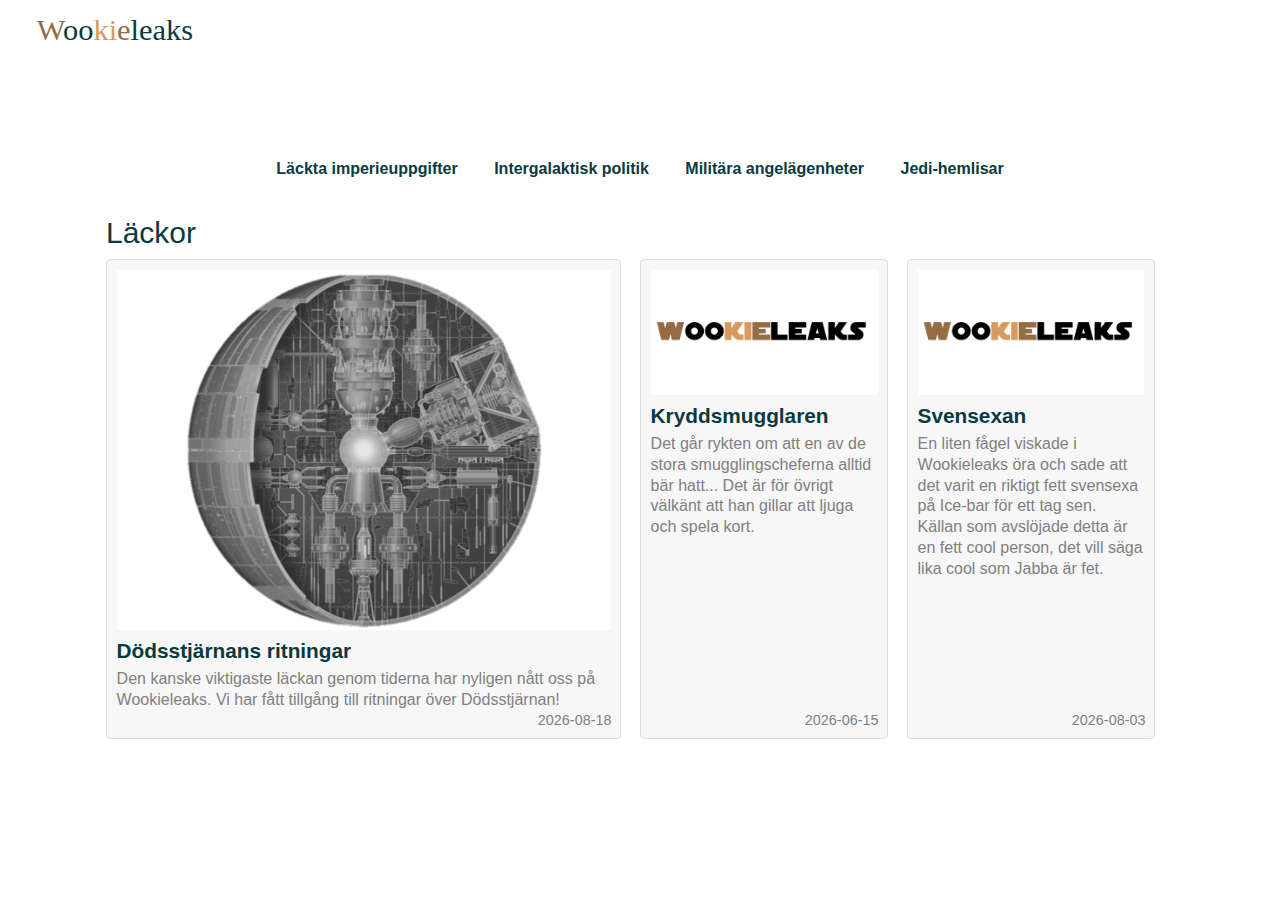
<file: index.html>
<!DOCTYPE html>
<!-- saved from url=(0022)https://wikileaks.org/ -->
<html lang="en">

<head>
  <meta http-equiv="Content-Type" content="text/html; charset=UTF-8">
  <meta http-equiv="X-UA-Compatible" content="IE=edge">
  <meta name="viewport" content="width=device-width, initial-scale=1">
  <link rel="icon" type="image/png" href="rebel_logo.png">
  <title>Wookieleaks</title>

  <link href="./styles.css" rel="stylesheet">
  <link href="https://Wookieleaks.org/search.xml" title="Wookieleaks.org" type="application/opensearchdescription+xml"
    rel="search">
</head>

<body class="home">
  <div id="main">
    <div class="top-navigation">
      <nav class="navbar">
        <div class="nav-logo">
          <a href="https://wookieleaks.org/">
            <h1>
              <font color=#946d44>W</font>oo<font color=#d89a5d>ki</font><font color=#946d44>e</font>leaks
            </h1>
          </a>
        </div>
      </nav>
    </div>
    <nav id="menu" class="side-nav rub">
      <div class="menu-wrapper">
        <a class="close-btn nav-element" href="https://Wookieleaks.org/#"></a>
      </div>
    </nav>
    <div class="content">
      <div class="home-container"></div>

      <ul class="tag-navigation">
        <li><a href="https://wookieleaks.org/">Läckta imperieuppgifter</a></li>
        <li><a href="https://wookieleaks.org/">Intergalaktisk politik</a></li>
        <li><a href="https://wookieleaks.org/">Militära angelägenheter</a></li>
        <li><a href="https://wookieleaks.org/">Jedi-hemlisar</a></li>
      </ul>

      <h2>Läckor</h2>

      <ul class="grid">
        <li class="tile rub34 double-sized with-image">
          <a href="https://wookieleaks.org/ritningar/">
            <div class="teaser"><img class="spip_logos" alt="" src="./dodsstjarnan_ritningar.png" width="360"
                height="240"></div>
            <div class="text">
              <h2 class="title">Dödsstjärnans ritningar</h2>
              <div class="intro">
                <p>Den kanske viktigaste läckan genom tiderna har nyligen nått oss på Wookieleaks. Vi har fått tillgång
                  till ritningar över Dödsstjärnan!</p>
              </div>
              <div class="timestamp art695">YYYY-08-18</div>
            </div>
          </a>
        </li>

        <li class="tile rub34 featured with-image">
          <a href="https://Wookieleaks.org/">
            <div class="teaser"><img class="spip_logos" alt="" src="./wookieleaks.png" width="360" height="240"></div>
            <div class="text">
              <h2 class="title">Kryddsmugglaren</h2>
              <div class="intro">
                <p>Det går rykten om att en av de stora smugglingscheferna alltid bär hatt... Det är för övrigt välkänt
                  att han gillar att ljuga och spela kort.</p>
              </div>
              <div class="timestamp art694">YYYY-06-15</div>
            </div>
          </a>
        </li>

        <li class="tile rub33 featured with-image">
          <a href="https://Wookieleaks.org/">
            <div class="teaser"><img class="spip_logos" alt="" src="./wookieleaks.png" width="360" height="240"></div>
            <div class="text">
              <h2 class="title">Svensexan</h2>
              <div class="intro">
                <p>En liten fågel viskade i Wookieleaks öra och sade att det varit en riktigt fett svensexa på Ice-bar
                  för ett tag sen. Källan som avslöjade detta är en fett cool person, det vill säga lika cool som Jabba
                  är fet.</p>
              </div>
              <div class="timestamp art693">YYYY-08-03</div>
            </div>
          </a>
        </li>
      </ul>
    </div>
  </div>
</body>
<script>
  let year = new Date().getFullYear();
  const elements = document.getElementsByClassName("timestamp");
  [].forEach.call(elements, function (e) {
    e.innerHTML = e.innerHTML.replace("YYYY", year);
  })
</script>
</html>
</file>
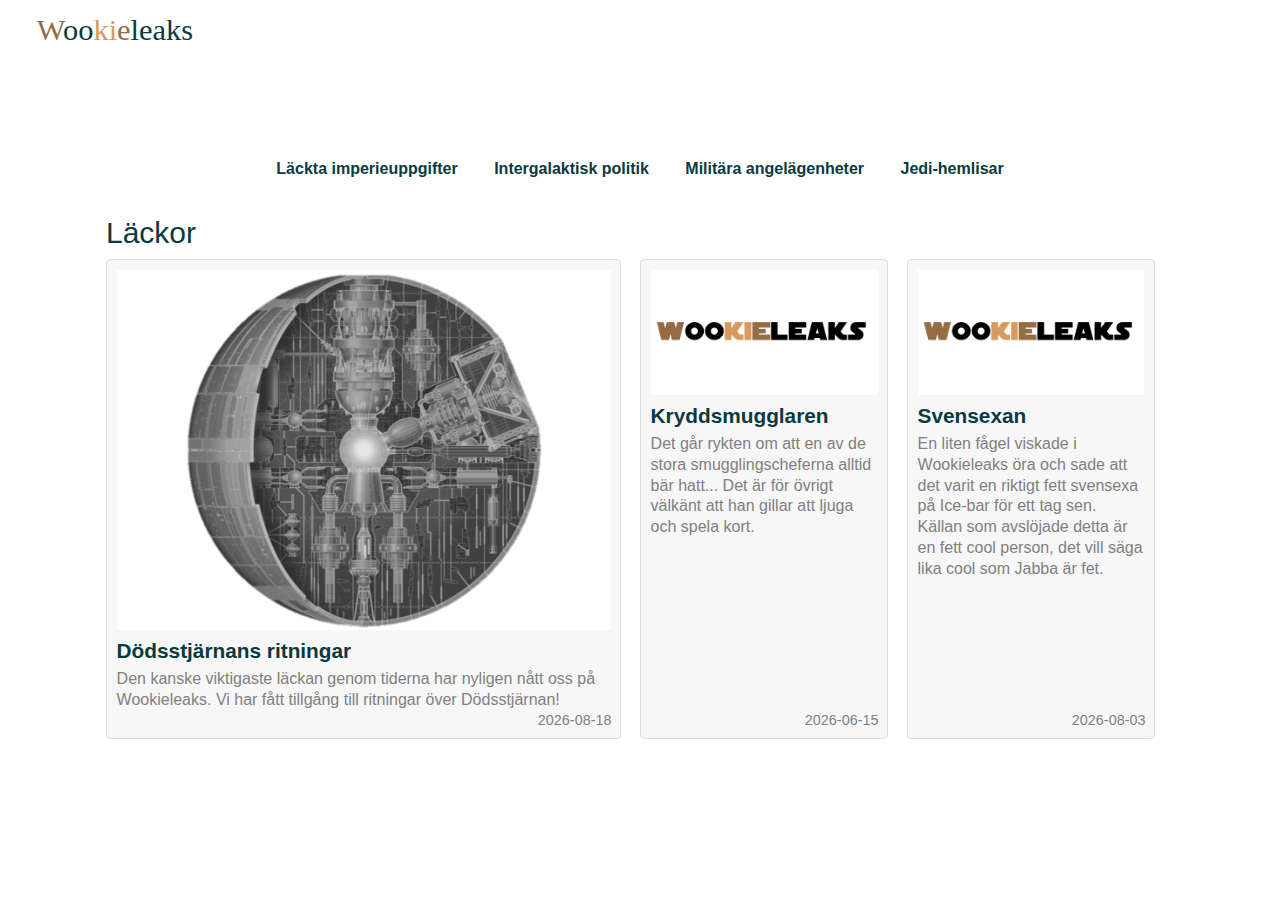
<file: public/index.html>
<!DOCTYPE html>
<!-- saved from url=(0022)https://wikileaks.org/ -->
<html lang="en">

<head>
  <meta http-equiv="Content-Type" content="text/html; charset=UTF-8">
  <meta http-equiv="X-UA-Compatible" content="IE=edge">
  <meta name="viewport" content="width=device-width, initial-scale=1">
  <link rel="icon" type="image/png" href="rebel_logo.png">
  <title>Wookieleaks</title>

  <link href="./styles.css" rel="stylesheet">
  <link href="https://Wookieleaks.org/search.xml" title="Wookieleaks.org" type="application/opensearchdescription+xml"
    rel="search">
</head>

<body class="home">
  <div id="main">
    <div class="top-navigation">
      <nav class="navbar">
        <div class="nav-logo">
          <a href="/">
            <h1>
              <font color=#946d44>W</font>oo<font color=#d89a5d>ki</font><font color=#946d44>e</font>leaks
            </h1>
          </a>
        </div>
      </nav>
    </div>
    <nav id="menu" class="side-nav rub">
      <div class="menu-wrapper">
        <a class="close-btn nav-element" href="/#"></a>
      </div>
    </nav>
    <div class="content">
      <div class="home-container"></div>

      <ul class="tag-navigation">
        <li><a href="/">Läckta imperieuppgifter</a></li>
        <li><a href="/">Intergalaktisk politik</a></li>
        <li><a href="/">Militära angelägenheter</a></li>
        <li><a href="/">Jedi-hemlisar</a></li>
      </ul>

      <h2>Läckor</h2>

      <ul class="grid">
        <li class="tile rub34 double-sized with-image">
          <a href="/">
            <div class="teaser"><img class="spip_logos" alt="" src="/dodsstjarnan_ritningar.png" width="360"
                height="240"></div>
            <div class="text">
              <h2 class="title">Dödsstjärnans ritningar</h2>
              <div class="intro">
                <p>Den kanske viktigaste läckan genom tiderna har nyligen nått oss på Wookieleaks. Vi har fått tillgång
                  till ritningar över Dödsstjärnan!</p>
              </div>
              <div class="timestamp art695">YYYY-08-18</div>
            </div>
          </a>
        </li>

        <li class="tile rub34 featured with-image">
          <a href="/">
            <div class="teaser"><img class="spip_logos" alt="" src="/wookieleaks.png" width="360" height="240"></div>
            <div class="text">
              <h2 class="title">Kryddsmugglaren</h2>
              <div class="intro">
                <p>Det går rykten om att en av de stora smugglingscheferna alltid bär hatt... Det är för övrigt välkänt
                  att han gillar att ljuga och spela kort.</p>
              </div>
              <div class="timestamp art694">YYYY-06-15</div>
            </div>
          </a>
        </li>

        <li class="tile rub33 featured with-image">
          <a href="/">
            <div class="teaser"><img class="spip_logos" alt="" src="/wookieleaks.png" width="360" height="240"></div>
            <div class="text">
              <h2 class="title">Svensexan</h2>
              <div class="intro">
                <p>En liten fågel viskade i Wookieleaks öra och sade att det varit en riktigt fett svensexa på Ice-bar
                  för ett tag sen. Källan som avslöjade detta är en fett cool person, det vill säga lika cool som Jabba
                  är fet.</p>
              </div>
              <div class="timestamp art693">YYYY-08-03</div>
            </div>
          </a>
        </li>
      </ul>
    </div>
  </div>
</body>
<script>
  let year = new Date().getFullYear();
  const elements = document.getElementsByClassName("timestamp");
  [].forEach.call(elements, function (e) {
    e.innerHTML = e.innerHTML.replace("YYYY", year);
  })
</script>
</html>
</file>
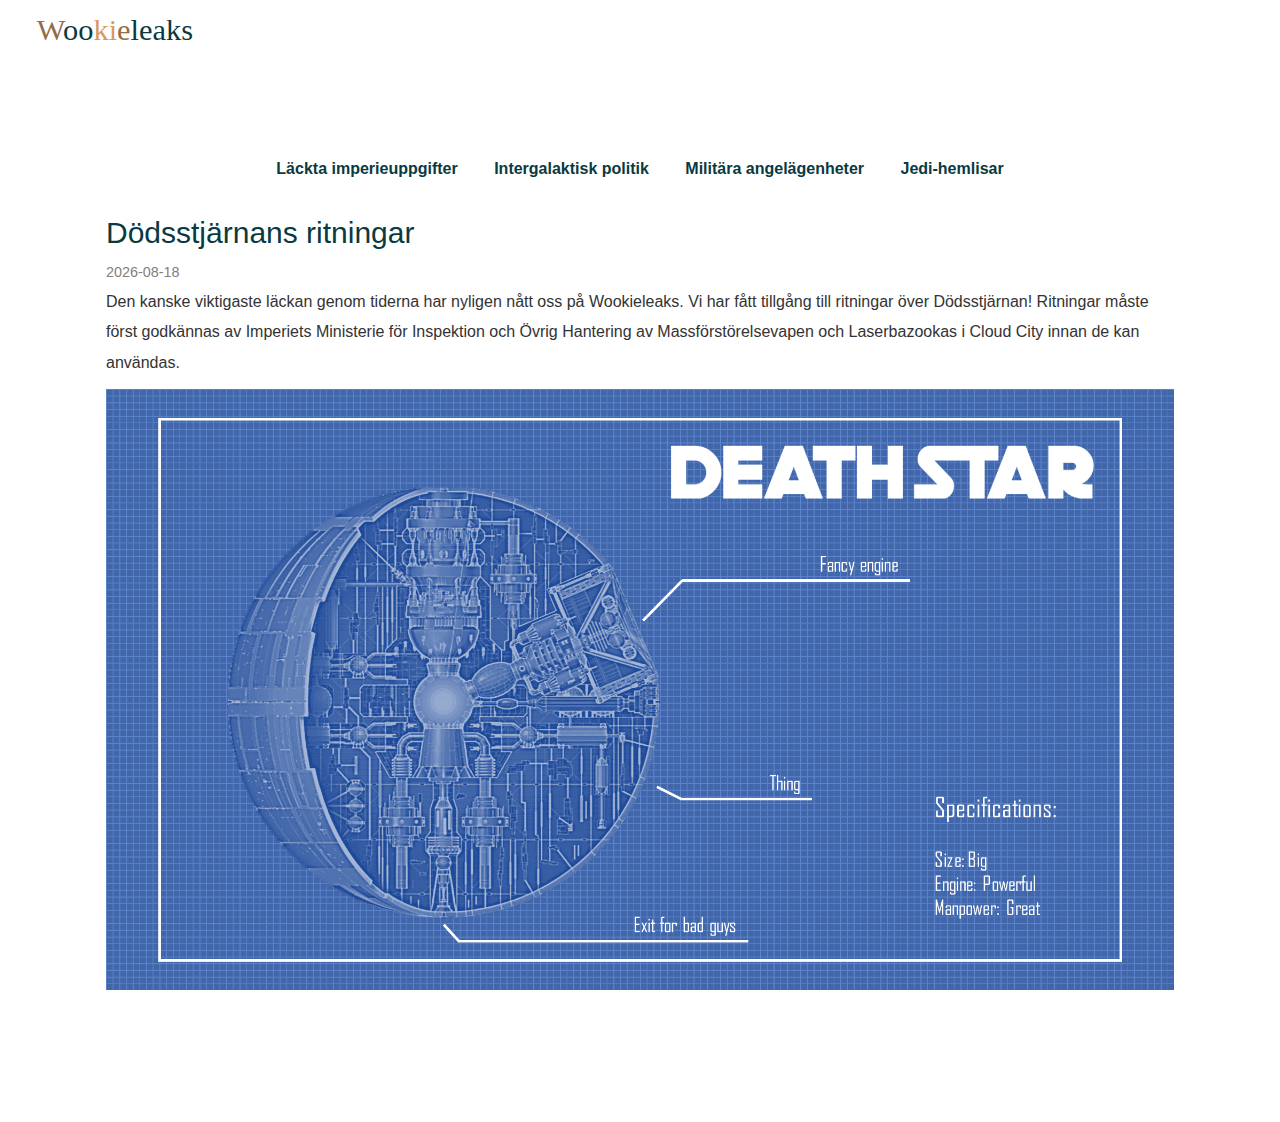
<file: ritningar/index.html>
<!DOCTYPE html>
<!-- saved from url=(0022)https://wikileaks.org/ -->
<html lang="en">
  <head>
    <meta http-equiv="Content-Type" content="text/html; charset=UTF-8">
	  <meta http-equiv="X-UA-Compatible" content="IE=edge">
	  <meta name="viewport" content="width=device-width, initial-scale=1">
	  <link rel="icon" type="image/png" href="../rebel_logo.png">
	  <title>Wookieleaks</title>

    <link href="../styles.css" rel="stylesheet">
    <link href="https://Wookieleaks.org/search.xml" title="Wookieleaks.org" type="application/opensearchdescription+xml" rel="search">
	</head>

  <body class="home">
	  <div id="main">
	    <div class="top-navigation">
        <nav class="navbar">
          <div class="nav-logo">
            <a href="https://wookieleaks.org/">
              <h1><font color=#946d44>W</font>oo<font color=#d89a5d>ki</font><font color=#946d44>e</font>leaks</h1>
            </a>
          </div>
        </nav>
      </div>
      <nav id="menu" class="side-nav rub">
        <div class="menu-wrapper">
          <a class="close-btn nav-element" href="https://Wookieleaks.org/#"></a>
        </div>
      </nav>
      <div class="content">
			  <div class="home-container"></div>

        <ul class="tag-navigation">
          <li><a href="https://wookieleaks.org/">Läckta imperieuppgifter</a></li>
          <li><a href="https://wookieleaks.org/">Intergalaktisk politik</a></li>
          <li><a href="https://wookieleaks.org/">Militära angelägenheter</a></li>
          <li><a href="https://wookieleaks.org/">Jedi-hemlisar</a></li>
        </ul>

        <h2>Dödsstjärnans ritningar</h2>
        <div class="text">
          <div class="timestamp art695">YYYY-08-18</div>
          <div class="intro">
            <p>Den kanske viktigaste läckan genom tiderna har nyligen nått oss på Wookieleaks. Vi har fått tillgång till ritningar över Dödsstjärnan! Ritningar måste först godkännas av Imperiets Ministerie för Inspektion och Övrig Hantering av Massförstörelsevapen och Laserbazookas i Cloud City innan de kan användas.</p>
          </div>
        </div>
        <img class="spip_logos" alt="" src="./ritningarna.png" width="100%" height="100%">

      </div>
    </div>
  </body>
  <script>
    let year = new Date().getFullYear();
    const elements = document.getElementsByClassName("timestamp");
    [].forEach.call(elements, function (e) {
      e.innerHTML = e.innerHTML.replace("YYYY", year);
    })
  </script>
</html>
</file>
<file: styles.css>
html {
  box-sizing: border-box; }

*, *::after, *::before {
  box-sizing: inherit; }

/*! normalize.css v3.0.3 | MIT License | github.com/necolas/normalize.css */
html {
  font-family: sans-serif;
  -ms-text-size-adjust: 100%;
  -webkit-text-size-adjust: 100%; }

body {
  margin: 0; }

article,
aside,
details,
figcaption,
figure,
footer,
header,
hgroup,
main,
menu,
nav,
section,
summary {
  display: block; }

audio,
canvas,
progress,
video {
  display: inline-block;
  vertical-align: baseline; }

audio:not([controls]) {
  display: none;
  height: 0; }

[hidden],
template {
  display: none; }

a {
  background-color: transparent; }

a:active,
a:hover {
  outline: 0; }

abbr[title] {
  border-bottom: 1px dotted; }

b,
strong {
  font-weight: bold; }

dfn {
  font-style: italic; }

h1 {
  font-size: 2em;
  margin: 0.67em 0; }

mark {
  background: #ff0;
  color: #000; }

small {
  font-size: 80%; }

sub,
sup {
  font-size: 75%;
  line-height: 0;
  position: relative;
  vertical-align: baseline; }

sup {
  top: -0.5em; }

sub {
  bottom: -0.25em; }

img {
  border: 0; }

svg:not(:root) {
  overflow: hidden; }

figure {
  margin: 1em 40px; }

hr {
  box-sizing: content-box;
  height: 0; }

pre {
  overflow: auto; }

code,
kbd,
pre,
samp {
  font-family: monospace, monospace;
  font-size: 1em; }

button,
input,
optgroup,
select,
textarea {
  color: inherit;
  font: inherit;
  margin: 0; }

button {
  overflow: visible; }

button,
select {
  text-transform: none; }

button,
html input[type="button"],
input[type="reset"],
input[type="submit"] {
  -webkit-appearance: button;
  cursor: pointer; }

button[disabled],
html input[disabled] {
  cursor: default; }

button::-moz-focus-inner,
input::-moz-focus-inner {
  border: 0;
  padding: 0; }

input {
  line-height: normal; }

input[type="checkbox"],
input[type="radio"] {
  box-sizing: border-box;
  padding: 0; }

input[type="number"]::-webkit-inner-spin-button,
input[type="number"]::-webkit-outer-spin-button {
  height: auto; }

input[type="search"] {
  -webkit-appearance: textfield;
  box-sizing: content-box; }

input[type="search"]::-webkit-search-cancel-button,
input[type="search"]::-webkit-search-decoration {
  -webkit-appearance: none; }

fieldset {
  border: 1px solid #c0c0c0;
  margin: 0 2px;
  padding: 0.35em 0.625em 0.75em; }

legend {
  border: 0;
  padding: 0; }

textarea {
  overflow: auto; }

optgroup {
  font-weight: bold; }

table {
  border-collapse: collapse;
  border-spacing: 0; }

td,
th {
  padding: 0; }

* {
  -webkit-box-sizing: border-box;
  -moz-box-sizing: border-box;
  box-sizing: border-box; }

*:before,
*:after {
  -webkit-box-sizing: border-box;
  -moz-box-sizing: border-box;
  box-sizing: border-box; }

html {
  font-size: 10px;
  -webkit-tap-highlight-color: transparent; }

body {
  font-family: "Helvetica Neue", Helvetica, Arial, sans-serif;
  font-size: 14px;
  line-height: 1.42857;
  color: #333333;
  background-color: #fff; }

input,
button,
select,
textarea {
  font-family: inherit;
  font-size: inherit;
  line-height: inherit; }

a {
  color: #337ab7;
  text-decoration: none; }
  a:hover, a:focus {
    color: #23527c;
    text-decoration: underline; }
  a:focus {
    outline: thin dotted;
    outline: 5px auto -webkit-focus-ring-color;
    outline-offset: -2px; }

figure {
  margin: 0; }

img {
  vertical-align: middle; }

.img-responsive {
  display: block;
  max-width: 100%;
  height: auto; }

.img-rounded {
  border-radius: 6px; }

.img-thumbnail {
  padding: 4px;
  line-height: 1.42857;
  background-color: #fff;
  border: 1px solid #ddd;
  border-radius: 4px;
  -webkit-transition: all 0.2s ease-in-out;
  -moz-transition: all 0.2s ease-in-out;
  transition: all 0.2s ease-in-out;
  display: inline-block;
  max-width: 100%;
  height: auto; }

.img-circle {
  border-radius: 50%; }

hr {
  margin-top: 20px;
  margin-bottom: 20px;
  border: 0;
  border-top: 1px solid #eeeeee; }

.sr-only {
  position: absolute;
  width: 1px;
  height: 1px;
  margin: -1px;
  padding: 0;
  overflow: hidden;
  clip: rect(0, 0, 0, 0);
  border: 0; }

.sr-only-focusable:active, .sr-only-focusable:focus {
  position: static;
  width: auto;
  height: auto;
  margin: 0;
  overflow: visible;
  clip: auto; }

[role="button"] {
  cursor: pointer; }

h1, h2, h3, h4, h5, h6,
.h1, .h2, .h3, .h4, .h5, .h6 {
  font-family: inherit;
  font-weight: 500;
  line-height: 1.1;
  color: inherit; }
  h1 small,
  h1 .small, h2 small,
  h2 .small, h3 small,
  h3 .small, h4 small,
  h4 .small, h5 small,
  h5 .small, h6 small,
  h6 .small,
  .h1 small,
  .h1 .small, .h2 small,
  .h2 .small, .h3 small,
  .h3 .small, .h4 small,
  .h4 .small, .h5 small,
  .h5 .small, .h6 small,
  .h6 .small {
    font-weight: normal;
    line-height: 1;
    color: #777777; }

h1, .h1,
h2, .h2,
h3, .h3 {
  margin-top: 20px;
  margin-bottom: 10px; }
  h1 small,
  h1 .small, .h1 small,
  .h1 .small,
  h2 small,
  h2 .small, .h2 small,
  .h2 .small,
  h3 small,
  h3 .small, .h3 small,
  .h3 .small {
    font-size: 65%; }

h4, .h4,
h5, .h5,
h6, .h6 {
  margin-top: 10px;
  margin-bottom: 10px; }
  h4 small,
  h4 .small, .h4 small,
  .h4 .small,
  h5 small,
  h5 .small, .h5 small,
  .h5 .small,
  h6 small,
  h6 .small, .h6 small,
  .h6 .small {
    font-size: 75%; }

h1, .h1 {
  font-size: 36px; }

h2, .h2 {
  font-size: 30px; }

h3, .h3 {
  font-size: 24px; }

h4, .h4 {
  font-size: 18px; }

h5, .h5 {
  font-size: 14px; }

h6, .h6 {
  font-size: 12px; }

p {
  margin: 0 0 10px; }

.lead {
  margin-bottom: 20px;
  font-size: 16px;
  font-weight: 300;
  line-height: 1.4; }
  @media (min-width: 768px) {
    .lead {
      font-size: 21px; } }

small,
.small {
  font-size: 85%; }

mark,
.mark {
  background-color: #fcf8e3;
  padding: .2em; }

.text-left {
  text-align: left; }

.text-right {
  text-align: right; }

.text-center {
  text-align: center; }

.text-justify {
  text-align: justify; }

.text-nowrap {
  white-space: nowrap; }

.text-lowercase {
  text-transform: lowercase; }

.text-uppercase, .initialism {
  text-transform: uppercase; }

.text-capitalize {
  text-transform: capitalize; }

.text-muted {
  color: #777777; }

.text-primary {
  color: #337ab7; }

a.text-primary:hover,
a.text-primary:focus {
  color: #286090; }

.text-success {
  color: #3c763d; }

a.text-success:hover,
a.text-success:focus {
  color: #2b542c; }

.text-info {
  color: #31708f; }

a.text-info:hover,
a.text-info:focus {
  color: #245269; }

.text-warning {
  color: #8a6d3b; }

a.text-warning:hover,
a.text-warning:focus {
  color: #66512c; }

.text-danger {
  color: #a94442; }

a.text-danger:hover,
a.text-danger:focus {
  color: #843534; }

.bg-primary {
  color: #fff; }

.bg-primary {
  background-color: #337ab7; }

a.bg-primary:hover,
a.bg-primary:focus {
  background-color: #286090; }

.bg-success {
  background-color: #dff0d8; }

a.bg-success:hover,
a.bg-success:focus {
  background-color: #c1e2b3; }

.bg-info {
  background-color: #d9edf7; }

a.bg-info:hover,
a.bg-info:focus {
  background-color: #afd9ee; }

.bg-warning {
  background-color: #fcf8e3; }

a.bg-warning:hover,
a.bg-warning:focus {
  background-color: #f7ecb5; }

.bg-danger {
  background-color: #f2dede; }

a.bg-danger:hover,
a.bg-danger:focus {
  background-color: #e4b9b9; }

.page-header {
  padding-bottom: 9px;
  margin: 40px 0 20px;
  border-bottom: 1px solid #eeeeee; }

ul,
ol {
  margin-top: 0;
  margin-bottom: 10px; }
  ul ul,
  ul ol,
  ol ul,
  ol ol {
    margin-bottom: 0; }

.list-unstyled {
  padding-left: 0;
  list-style: none; }

.list-inline {
  padding-left: 0;
  list-style: none;
  margin-left: -5px; }
  .list-inline > li {
    display: inline-block;
    padding-left: 5px;
    padding-right: 5px; }

dl {
  margin-top: 0;
  margin-bottom: 20px; }

dt,
dd {
  line-height: 1.42857; }

dt {
  font-weight: bold; }

dd {
  margin-left: 0; }

.dl-horizontal dd::after {
  clear: both;
  content: "";
  display: table; }
@media (min-width: 768px) {
  .dl-horizontal dt {
    float: left;
    width: 160px;
    clear: left;
    text-align: right;
    overflow: hidden;
    text-overflow: ellipsis;
    white-space: nowrap; }
  .dl-horizontal dd {
    margin-left: 180px; } }

abbr[title],
abbr[data-original-title] {
  cursor: help;
  border-bottom: 1px dotted #777777; }

.initialism {
  font-size: 90%; }

blockquote {
  padding: 10px 20px;
  margin: 0 0 20px;
  font-size: 17.5px;
  border-left: 5px solid #eeeeee; }
  blockquote p:last-child,
  blockquote ul:last-child,
  blockquote ol:last-child {
    margin-bottom: 0; }
  blockquote footer,
  blockquote small,
  blockquote .small {
    display: block;
    font-size: 80%;
    line-height: 1.42857;
    color: #777777; }
    blockquote footer:before,
    blockquote small:before,
    blockquote .small:before {
      content: '\2014 \00A0'; }

.blockquote-reverse,
blockquote.pull-right {
  padding-right: 15px;
  padding-left: 0;
  border-right: 5px solid #eeeeee;
  border-left: 0;
  text-align: right; }
  .blockquote-reverse footer:before,
  .blockquote-reverse small:before,
  .blockquote-reverse .small:before,
  blockquote.pull-right footer:before,
  blockquote.pull-right small:before,
  blockquote.pull-right .small:before {
    content: ''; }
  .blockquote-reverse footer:after,
  .blockquote-reverse small:after,
  .blockquote-reverse .small:after,
  blockquote.pull-right footer:after,
  blockquote.pull-right small:after,
  blockquote.pull-right .small:after {
    content: '\00A0 \2014'; }

address {
  margin-bottom: 20px;
  font-style: normal;
  line-height: 1.42857; }

.container {
  margin-right: auto;
  margin-left: auto;
  padding-left: 15px;
  padding-right: 15px; }
  .container::after {
    clear: both;
    content: "";
    display: table; }
  @media (min-width: 768px) {
    .container {
      width: 750px; } }
  @media (min-width: 992px) {
    .container {
      width: 970px; } }
  @media (min-width: 1200px) {
    .container {
      width: 1170px; } }

.container-fluid {
  margin-right: auto;
  margin-left: auto;
  padding-left: 15px;
  padding-right: 15px; }
  .container-fluid::after {
    clear: both;
    content: "";
    display: table; }

.row {
  margin-left: -15px;
  margin-right: -15px; }
  .row::after {
    clear: both;
    content: "";
    display: table; }

.col-xs-1, .col-sm-1, .col-md-1, .col-lg-1, .col-xs-2, .col-sm-2, .col-md-2, .col-lg-2, .col-xs-3, .col-sm-3, .col-md-3, .col-lg-3, .col-xs-4, .col-sm-4, .col-md-4, .col-lg-4, .col-xs-5, .col-sm-5, .col-md-5, .col-lg-5, .col-xs-6, .col-sm-6, .col-md-6, .col-lg-6, .col-xs-7, .col-sm-7, .col-md-7, .col-lg-7, .col-xs-8, .col-sm-8, .col-md-8, .col-lg-8, .col-xs-9, .col-sm-9, .col-md-9, .col-lg-9, .col-xs-10, .col-sm-10, .col-md-10, .col-lg-10, .col-xs-11, .col-sm-11, .col-md-11, .col-lg-11, .col-xs-12, .col-sm-12, .col-md-12, .col-lg-12 {
  position: relative;
  min-height: 1px;
  padding-left: 15px;
  padding-right: 15px; }

.col-xs-1, .col-xs-2, .col-xs-3, .col-xs-4, .col-xs-5, .col-xs-6, .col-xs-7, .col-xs-8, .col-xs-9, .col-xs-10, .col-xs-11, .col-xs-12 {
  float: left; }

.col-xs-1 {
  width: 8.33333%; }

.col-xs-2 {
  width: 16.66667%; }

.col-xs-3 {
  width: 25%; }

.col-xs-4 {
  width: 33.33333%; }

.col-xs-5 {
  width: 41.66667%; }

.col-xs-6 {
  width: 50%; }

.col-xs-7 {
  width: 58.33333%; }

.col-xs-8 {
  width: 66.66667%; }

.col-xs-9 {
  width: 75%; }

.col-xs-10 {
  width: 83.33333%; }

.col-xs-11 {
  width: 91.66667%; }

.col-xs-12 {
  width: 100%; }

.col-xs-pull-0 {
  right: auto; }

.col-xs-pull-1 {
  right: 8.33333%; }

.col-xs-pull-2 {
  right: 16.66667%; }

.col-xs-pull-3 {
  right: 25%; }

.col-xs-pull-4 {
  right: 33.33333%; }

.col-xs-pull-5 {
  right: 41.66667%; }

.col-xs-pull-6 {
  right: 50%; }

.col-xs-pull-7 {
  right: 58.33333%; }

.col-xs-pull-8 {
  right: 66.66667%; }

.col-xs-pull-9 {
  right: 75%; }

.col-xs-pull-10 {
  right: 83.33333%; }

.col-xs-pull-11 {
  right: 91.66667%; }

.col-xs-pull-12 {
  right: 100%; }

.col-xs-push-0 {
  left: auto; }

.col-xs-push-1 {
  left: 8.33333%; }

.col-xs-push-2 {
  left: 16.66667%; }

.col-xs-push-3 {
  left: 25%; }

.col-xs-push-4 {
  left: 33.33333%; }

.col-xs-push-5 {
  left: 41.66667%; }

.col-xs-push-6 {
  left: 50%; }

.col-xs-push-7 {
  left: 58.33333%; }

.col-xs-push-8 {
  left: 66.66667%; }

.col-xs-push-9 {
  left: 75%; }

.col-xs-push-10 {
  left: 83.33333%; }

.col-xs-push-11 {
  left: 91.66667%; }

.col-xs-push-12 {
  left: 100%; }

.col-xs-offset-0 {
  margin-left: 0%; }

.col-xs-offset-1 {
  margin-left: 8.33333%; }

.col-xs-offset-2 {
  margin-left: 16.66667%; }

.col-xs-offset-3 {
  margin-left: 25%; }

.col-xs-offset-4 {
  margin-left: 33.33333%; }

.col-xs-offset-5 {
  margin-left: 41.66667%; }

.col-xs-offset-6 {
  margin-left: 50%; }

.col-xs-offset-7 {
  margin-left: 58.33333%; }

.col-xs-offset-8 {
  margin-left: 66.66667%; }

.col-xs-offset-9 {
  margin-left: 75%; }

.col-xs-offset-10 {
  margin-left: 83.33333%; }

.col-xs-offset-11 {
  margin-left: 91.66667%; }

.col-xs-offset-12 {
  margin-left: 100%; }

@media (min-width: 768px) {
  .col-sm-1, .col-sm-2, .col-sm-3, .col-sm-4, .col-sm-5, .col-sm-6, .col-sm-7, .col-sm-8, .col-sm-9, .col-sm-10, .col-sm-11, .col-sm-12 {
    float: left; }

  .col-sm-1 {
    width: 8.33333%; }

  .col-sm-2 {
    width: 16.66667%; }

  .col-sm-3 {
    width: 25%; }

  .col-sm-4 {
    width: 33.33333%; }

  .col-sm-5 {
    width: 41.66667%; }

  .col-sm-6 {
    width: 50%; }

  .col-sm-7 {
    width: 58.33333%; }

  .col-sm-8 {
    width: 66.66667%; }

  .col-sm-9 {
    width: 75%; }

  .col-sm-10 {
    width: 83.33333%; }

  .col-sm-11 {
    width: 91.66667%; }

  .col-sm-12 {
    width: 100%; }

  .col-sm-pull-0 {
    right: auto; }

  .col-sm-pull-1 {
    right: 8.33333%; }

  .col-sm-pull-2 {
    right: 16.66667%; }

  .col-sm-pull-3 {
    right: 25%; }

  .col-sm-pull-4 {
    right: 33.33333%; }

  .col-sm-pull-5 {
    right: 41.66667%; }

  .col-sm-pull-6 {
    right: 50%; }

  .col-sm-pull-7 {
    right: 58.33333%; }

  .col-sm-pull-8 {
    right: 66.66667%; }

  .col-sm-pull-9 {
    right: 75%; }

  .col-sm-pull-10 {
    right: 83.33333%; }

  .col-sm-pull-11 {
    right: 91.66667%; }

  .col-sm-pull-12 {
    right: 100%; }

  .col-sm-push-0 {
    left: auto; }

  .col-sm-push-1 {
    left: 8.33333%; }

  .col-sm-push-2 {
    left: 16.66667%; }

  .col-sm-push-3 {
    left: 25%; }

  .col-sm-push-4 {
    left: 33.33333%; }

  .col-sm-push-5 {
    left: 41.66667%; }

  .col-sm-push-6 {
    left: 50%; }

  .col-sm-push-7 {
    left: 58.33333%; }

  .col-sm-push-8 {
    left: 66.66667%; }

  .col-sm-push-9 {
    left: 75%; }

  .col-sm-push-10 {
    left: 83.33333%; }

  .col-sm-push-11 {
    left: 91.66667%; }

  .col-sm-push-12 {
    left: 100%; }

  .col-sm-offset-0 {
    margin-left: 0%; }

  .col-sm-offset-1 {
    margin-left: 8.33333%; }

  .col-sm-offset-2 {
    margin-left: 16.66667%; }

  .col-sm-offset-3 {
    margin-left: 25%; }

  .col-sm-offset-4 {
    margin-left: 33.33333%; }

  .col-sm-offset-5 {
    margin-left: 41.66667%; }

  .col-sm-offset-6 {
    margin-left: 50%; }

  .col-sm-offset-7 {
    margin-left: 58.33333%; }

  .col-sm-offset-8 {
    margin-left: 66.66667%; }

  .col-sm-offset-9 {
    margin-left: 75%; }

  .col-sm-offset-10 {
    margin-left: 83.33333%; }

  .col-sm-offset-11 {
    margin-left: 91.66667%; }

  .col-sm-offset-12 {
    margin-left: 100%; } }
@media (min-width: 992px) {
  .col-md-1, .col-md-2, .col-md-3, .col-md-4, .col-md-5, .col-md-6, .col-md-7, .col-md-8, .col-md-9, .col-md-10, .col-md-11, .col-md-12 {
    float: left; }

  .col-md-1 {
    width: 8.33333%; }

  .col-md-2 {
    width: 16.66667%; }

  .col-md-3 {
    width: 25%; }

  .col-md-4 {
    width: 33.33333%; }

  .col-md-5 {
    width: 41.66667%; }

  .col-md-6 {
    width: 50%; }

  .col-md-7 {
    width: 58.33333%; }

  .col-md-8 {
    width: 66.66667%; }

  .col-md-9 {
    width: 75%; }

  .col-md-10 {
    width: 83.33333%; }

  .col-md-11 {
    width: 91.66667%; }

  .col-md-12 {
    width: 100%; }

  .col-md-pull-0 {
    right: auto; }

  .col-md-pull-1 {
    right: 8.33333%; }

  .col-md-pull-2 {
    right: 16.66667%; }

  .col-md-pull-3 {
    right: 25%; }

  .col-md-pull-4 {
    right: 33.33333%; }

  .col-md-pull-5 {
    right: 41.66667%; }

  .col-md-pull-6 {
    right: 50%; }

  .col-md-pull-7 {
    right: 58.33333%; }

  .col-md-pull-8 {
    right: 66.66667%; }

  .col-md-pull-9 {
    right: 75%; }

  .col-md-pull-10 {
    right: 83.33333%; }

  .col-md-pull-11 {
    right: 91.66667%; }

  .col-md-pull-12 {
    right: 100%; }

  .col-md-push-0 {
    left: auto; }

  .col-md-push-1 {
    left: 8.33333%; }

  .col-md-push-2 {
    left: 16.66667%; }

  .col-md-push-3 {
    left: 25%; }

  .col-md-push-4 {
    left: 33.33333%; }

  .col-md-push-5 {
    left: 41.66667%; }

  .col-md-push-6 {
    left: 50%; }

  .col-md-push-7 {
    left: 58.33333%; }

  .col-md-push-8 {
    left: 66.66667%; }

  .col-md-push-9 {
    left: 75%; }

  .col-md-push-10 {
    left: 83.33333%; }

  .col-md-push-11 {
    left: 91.66667%; }

  .col-md-push-12 {
    left: 100%; }

  .col-md-offset-0 {
    margin-left: 0%; }

  .col-md-offset-1 {
    margin-left: 8.33333%; }

  .col-md-offset-2 {
    margin-left: 16.66667%; }

  .col-md-offset-3 {
    margin-left: 25%; }

  .col-md-offset-4 {
    margin-left: 33.33333%; }

  .col-md-offset-5 {
    margin-left: 41.66667%; }

  .col-md-offset-6 {
    margin-left: 50%; }

  .col-md-offset-7 {
    margin-left: 58.33333%; }

  .col-md-offset-8 {
    margin-left: 66.66667%; }

  .col-md-offset-9 {
    margin-left: 75%; }

  .col-md-offset-10 {
    margin-left: 83.33333%; }

  .col-md-offset-11 {
    margin-left: 91.66667%; }

  .col-md-offset-12 {
    margin-left: 100%; } }
@media (min-width: 1200px) {
  .col-lg-1, .col-lg-2, .col-lg-3, .col-lg-4, .col-lg-5, .col-lg-6, .col-lg-7, .col-lg-8, .col-lg-9, .col-lg-10, .col-lg-11, .col-lg-12 {
    float: left; }

  .col-lg-1 {
    width: 8.33333%; }

  .col-lg-2 {
    width: 16.66667%; }

  .col-lg-3 {
    width: 25%; }

  .col-lg-4 {
    width: 33.33333%; }

  .col-lg-5 {
    width: 41.66667%; }

  .col-lg-6 {
    width: 50%; }

  .col-lg-7 {
    width: 58.33333%; }

  .col-lg-8 {
    width: 66.66667%; }

  .col-lg-9 {
    width: 75%; }

  .col-lg-10 {
    width: 83.33333%; }

  .col-lg-11 {
    width: 91.66667%; }

  .col-lg-12 {
    width: 100%; }

  .col-lg-pull-0 {
    right: auto; }

  .col-lg-pull-1 {
    right: 8.33333%; }

  .col-lg-pull-2 {
    right: 16.66667%; }

  .col-lg-pull-3 {
    right: 25%; }

  .col-lg-pull-4 {
    right: 33.33333%; }

  .col-lg-pull-5 {
    right: 41.66667%; }

  .col-lg-pull-6 {
    right: 50%; }

  .col-lg-pull-7 {
    right: 58.33333%; }

  .col-lg-pull-8 {
    right: 66.66667%; }

  .col-lg-pull-9 {
    right: 75%; }

  .col-lg-pull-10 {
    right: 83.33333%; }

  .col-lg-pull-11 {
    right: 91.66667%; }

  .col-lg-pull-12 {
    right: 100%; }

  .col-lg-push-0 {
    left: auto; }

  .col-lg-push-1 {
    left: 8.33333%; }

  .col-lg-push-2 {
    left: 16.66667%; }

  .col-lg-push-3 {
    left: 25%; }

  .col-lg-push-4 {
    left: 33.33333%; }

  .col-lg-push-5 {
    left: 41.66667%; }

  .col-lg-push-6 {
    left: 50%; }

  .col-lg-push-7 {
    left: 58.33333%; }

  .col-lg-push-8 {
    left: 66.66667%; }

  .col-lg-push-9 {
    left: 75%; }

  .col-lg-push-10 {
    left: 83.33333%; }

  .col-lg-push-11 {
    left: 91.66667%; }

  .col-lg-push-12 {
    left: 100%; }

  .col-lg-offset-0 {
    margin-left: 0%; }

  .col-lg-offset-1 {
    margin-left: 8.33333%; }

  .col-lg-offset-2 {
    margin-left: 16.66667%; }

  .col-lg-offset-3 {
    margin-left: 25%; }

  .col-lg-offset-4 {
    margin-left: 33.33333%; }

  .col-lg-offset-5 {
    margin-left: 41.66667%; }

  .col-lg-offset-6 {
    margin-left: 50%; }

  .col-lg-offset-7 {
    margin-left: 58.33333%; }

  .col-lg-offset-8 {
    margin-left: 66.66667%; }

  .col-lg-offset-9 {
    margin-left: 75%; }

  .col-lg-offset-10 {
    margin-left: 83.33333%; }

  .col-lg-offset-11 {
    margin-left: 91.66667%; }

  .col-lg-offset-12 {
    margin-left: 100%; } }
.alert {
  padding: 15px;
  margin-bottom: 20px;
  border: 1px solid transparent;
  border-radius: 4px; }
  .alert h4 {
    margin-top: 0;
    color: inherit; }
  .alert .alert-link {
    font-weight: bold; }
  .alert > p,
  .alert > ul {
    margin-bottom: 0; }
  .alert > p + p {
    margin-top: 5px; }

.alert-dismissable,
.alert-dismissible {
  padding-right: 35px; }
  .alert-dismissable .close,
  .alert-dismissible .close {
    position: relative;
    top: -2px;
    right: -21px;
    color: inherit; }

.alert-success {
  background-color: #dff0d8;
  border-color: #d6e9c6;
  color: #3c763d; }
  .alert-success hr {
    border-top-color: #c9e2b3; }
  .alert-success .alert-link {
    color: #2b542c; }

.alert-info {
  background-color: #d9edf7;
  border-color: #bce8f1;
  color: #31708f; }
  .alert-info hr {
    border-top-color: #a6e1ec; }
  .alert-info .alert-link {
    color: #245269; }

.alert-warning {
  background-color: #fcf8e3;
  border-color: #faebcc;
  color: #8a6d3b; }
  .alert-warning hr {
    border-top-color: #f7e1b5; }
  .alert-warning .alert-link {
    color: #66512c; }

.alert-danger {
  background-color: #f2dede;
  border-color: #ebccd1;
  color: #a94442; }
  .alert-danger hr {
    border-top-color: #e4b9c0; }
  .alert-danger .alert-link {
    color: #843534; }

body {
  font-family: "Helvetica Neue", Helvetica, Arial, sans-serif;
  font-size: 16px;
  line-height: 1.9;
  margin: 0;
  padding-top: 70px;
  width: auto; }

h1,
h2,
h3,
h4 {
  clear: both;
  color: #093a41;
  font-weight: 500;
  margin-top: 0; }

h1 {
  font-size: 2.25em;
  padding-top: 1em; }
  @media screen and (max-width: 769px) {
    h1 {
      margin-bottom: 20px; } }

.clearfix::after, .top-navigation .navbar::after, .top-navigation .nav-logo::after, .home-container::after {
  clear: both;
  content: "";
  display: table; }

a {
  color: #0078c6;
  text-decoration: none; }

.button-face, .top-navigation .first-level li a, .side-nav .first-level > li > a, .side-nav .second-level > li > a {
  border-radius: 4px;
  color: #4d5f69;
  display: inline-block;
  font-size: 1em;
  font-weight: 500;
  letter-spacing: 2px;
  margin: .7em 0;
  padding: .55em; }
  .button-face:active, .top-navigation .first-level li a:active, .side-nav .first-level > li > a:active, .side-nav .second-level > li > a:active, .button-face:hover, .top-navigation .first-level li a:hover, .side-nav .first-level > li > a:hover, .side-nav .second-level > li > a:hover, .button-face:focus, .top-navigation .first-level li a:focus, .side-nav .first-level > li > a:focus, .side-nav .second-level > li > a:focus {
    text-decoration: none; }

.button-face.green {
  background-color: #4d5f69;
  color: #fff; }
.button-face.huge {
  font-size: 1.2em;
  padding: .55em 3em; }

.top-navigation .nav-logo h1, .search-box h1 {
  font-family: Georgia, "Times New Roman", Times, serif;
  letter-spacing: normal; }

ul, .side-nav ul, .grid {
  list-style-type: none;
  margin: 0;
  padding: 0; }

ul.spip {
  list-style-type: unset;
  padding-left: 40px; }
ul li {
  margin-bottom: .5em; }

p {
  margin-bottom: .72em; }

.content {
  max-width: 1100px;
  margin-left: auto;
  margin-right: auto;
  margin: 52px auto;
  padding: 0 1em 5em; }
  .content::after {
    clear: both;
    content: "";
    display: table; }
  @media screen and (max-width: 999px) {
    .content {
      float: left;
      display: block;
      margin-right: 2.35765%;
      width: 82.94039%;
      margin-left: 8.5298%; }
      .content:last-child {
        margin-right: 0; } }
  @media screen and (max-width: 769px) {
    .content {
      float: left;
      display: block;
      margin-right: 2.35765%;
      width: 100%;
      margin-left: 0%;
      font-size: 14px;
      margin-top: 25px;
      padding: 0 1em 2em; }
      .content:last-child {
        margin-right: 0; } }
  .content.with-sidenav, .content.rub66 {
    margin-left: 0%;
    float: left;
    display: block;
    margin-right: 2.35765%;
    width: 82.94039%;
    float: left; }
    .content.with-sidenav:last-child, .content.rub66:last-child {
      margin-right: 0; }
    @media screen and (max-width: 769px) {
      .content.with-sidenav, .content.rub66 {
        margin-left: 0%;
        float: left;
        display: block;
        margin-right: 2.35765%;
        width: 100%; }
        .content.with-sidenav:last-child, .content.rub66:last-child {
          margin-right: 0; } }

.mobile-only,
.side-nav .first-level > li > a,
.side-nav .howto-submit {
  display: none; }
  @media screen and (max-width: 769px) {
    .mobile-only,
    .side-nav .first-level > li > a,
    .side-nav .howto-submit {
      display: block; } }

@media screen and (max-width: 769px) {
  .desktop-only,
  #wlp,
  #wlp + table,
  .top-navigation .main-nav,
  .top-navigation .submit-link,
  .footer-recommendations .footer-wrapper {
    display: none; } }

@media screen and (max-width: 769px) {
  h1 {
    font-size: 1.9em; }

  h2 {
    font-size: 1.5em; }

  h3 {
    font-size: 1.1em; } }
.timestamp {
  color: gray;
  font-size: .9em; }

iframe {
  max-width: 100%; }

.container-text img {
  max-width: 100%; }

.translations-container {
  margin-left: 85.29804%;
  float: left;
  display: block;
  margin-right: 2.35765%;
  width: 31.76157%;
  border: 1px solid #000;
  float: right;
  margin-bottom: 1em;
  margin-left: 1em;
  padding: 1em 2.2em; }
  .translations-container:last-child {
    margin-right: 0; }
  .translations-container ul {
    list-style-type: none;
    padding-left: 0; }
  .translations-container li {
    line-height: normal;
    padding-bottom: .8em; }

.btn-wl {
  clear: both;
  background-color: #007AC3;
  color: #fff !important;
  border-color: rgba(0, 0, 0, 0.1) rgba(0, 0, 0, 0.1) rgba(0, 0, 0, 0.1);
  padding: 7px 15px;
  margin-bottom: 15px;
  margin-top: 5px;
  border-radius: 6px;
  text-align: center;
  cursor: pointer;
  line-height: 20px;
  vertical-align: middle;
  border-width: 1px;
  border-style: solid;
  display: inline-block; }

.btn-wl-empty {
  color: #007AC3 !important;
  background-color: #fff;
  border-color: #007AC3;
  border-width: 3px; }

div.submit_elem {
  position: absolute;
  top: 34em;
  width: 100%; }

div.submit_buttons {
  margin: 2em 0em;
  margin-bottom: 0;
  padding-bottom: 0; }

a:hover {
  text-decoration: none; }

#submit_wlkey:target ~ div[id=main],
#submit_help_contact:target ~ div[id=main],
#submit_help_tor:target ~ div[id=main],
#submit_help_tips:target ~ div[id=main],
#submit_help_after:target ~ div[id=main] {
  display: none; }
#submit_wlkey:target ~ footer[id=page-footer],
#submit_help_contact:target ~ footer[id=page-footer],
#submit_help_tor:target ~ footer[id=page-footer],
#submit_help_tips:target ~ footer[id=page-footer],
#submit_help_after:target ~ footer[id=page-footer] {
  display: none; }
#submit_wlkey:target ~ div[id=submit],
#submit_help_contact:target ~ div[id=submit],
#submit_help_tor:target ~ div[id=submit],
#submit_help_tips:target ~ div[id=submit],
#submit_help_after:target ~ div[id=submit] {
  display: block; }
#submit_wlkey:target ~ div[id=submit_help_buttons],
#submit_help_contact:target ~ div[id=submit_help_buttons],
#submit_help_tor:target ~ div[id=submit_help_buttons],
#submit_help_tips:target ~ div[id=submit_help_buttons],
#submit_help_after:target ~ div[id=submit_help_buttons] {
  display: none; }
#submit_wlkey:target,
#submit_help_contact:target,
#submit_help_tor:target,
#submit_help_tips:target,
#submit_help_after:target {
  display: block; }

#submit ~ div[id=main] {
  display: block; }

#submit {
  display: none; }

#submit_help_buttons {
  display: none; }

#submit_wlkey {
  display: none; }

#submit_help_contact {
  display: none; }

#submit_help_tor {
  display: none; }

#submit_help_tips {
  display: none; }

#submit_help_after {
  display: none; }

#submit:target ~ div[id=main] {
  display: none; }
#submit:target ~ footer[id=page-footer] {
  display: none; }
#submit:target ~ div[id=submit_help_buttons] {
  display: block; }
#submit:target {
  display: block; }

.submit_banner {
  padding-top: 55px;
  position: absolute;
  top: 0;
  width: 100%; }
  .submit_banner h1 {
    float: left;
    margin: 0;
    padding: 0;
    width: 90%; }

.onion-url {
  font-size: 30px;
  font-weight: bold; }

.page-header::after {
  clear: both;
  content: "";
  display: table; }

.remove-button {
  float: right; }
  .remove-button span {
    font-size: 1.5em; }

.submit_banner {
  background-color: inherit; }
  .submit_banner .glyphicon-remove-circle::before {
    content: '\d7'; }

.submit_banner,
.submit_elem {
  font-family: "Helvetica Neue", Helvetica, Arial, sans-serif; }
  .submit_banner .submit_buttons,
  .submit_elem .submit_buttons {
    margin-top: 4em; }

.top-navigation {
  background-color: #fff;
  border-bottom: 1px solid #dedede;
  font-family: "Helvetica Neue", Helvetica, Arial, sans-serif;
  font-size: 16px;
  left: 0;
  line-height: 1.9;
  padding: 0;
  position: fixed;
  top: 0;
  width: 100%;
  z-index: 26; }
  @media screen and (max-width: 769px) {
    .top-navigation {
      border: 0; }
      .top-navigation .nav-element {
        height: 40px; }
      .top-navigation h1 {
        line-height: 1.2em; }
      .top-navigation .global-search {
        border-radius: 0;
        height: 40px;
        margin: 0;
        width: 100%; }
        .top-navigation .global-search input {
          height: 100%; } }
  .home .top-navigation {
    border-bottom: 0; }
  .top-navigation .navbar {
    background-color: #fff;
    background-image: none;
    border: 0;
    box-shadow: none;
    font-size: inherit;
    margin-bottom: 0;
    min-height: 0; }
    @media screen and (max-width: 769px) {
      .top-navigation .navbar {
        font-size: .8em; } }
    .top-navigation .navbar li > a,
    .top-navigation .navbar a:active,
    .top-navigation .navbar a:focus,
    .top-navigation .navbar a:hover {
      text-decoration: none; }
  .top-navigation .main-nav {
    float: left; }
  .top-navigation .action-buttons {
    float: right;
    padding-right: .5em; }
  .top-navigation .support-link {
    padding: .55em .75em; }
  .top-navigation .submit-link {
    background: #5c727d;
    color: #fff;
    padding: .55em .75em; }
  .top-navigation .donate-link {
    background-color: #e5332a;
    color: #fff; }
  .top-navigation .first-level {
    display: inline-block; }
    .top-navigation .first-level li {
      display: inline-block;
      margin: 0; }
  .top-navigation .nav-logo {
    background: #FFFFFF 5% 50% no-repeat;
    background-size: 1.4em;
    display: inline-block;
    float: left;
    letter-spacing: 0;
    margin-left: .5em;
    padding: .9em 1.8em; }
    @media screen and (max-width: 769px) {
      .top-navigation .nav-logo {
        margin-left: 0;
        padding-right: 0; } }
    .top-navigation .nav-logo:hover {
      background-color: transparent; }
    .top-navigation .nav-logo h1 {
      background: none;
      border-bottom: 0;
      font-size: 1.9em;
      font-weight: normal;
      line-height: 1.1em;
      margin: 0 auto;
      padding: 0; }
  .top-navigation .img-responsive {
    margin: 0 auto;
    max-height: 100%; }
  .top-navigation .global-search {
    float: right;
    margin: .7em 0;
    padding: .55em; }
    @media screen and (max-width: 769px) {
      .top-navigation .global-search {
        border-bottom: solid 1px #dedede;
        border-top: solid 1px #ebebeb;
        margin: 0;
        width: 100%; } }
    .home .top-navigation .global-search {
      display: none; }
    .wlsearch .top-navigation .global-search {
      display: none; }
    .top-navigation .global-search input {
      border: 0;
      border-bottom: solid 2px #4d5f69;
      color: #7d939f;
      font-family: inherit;
      font-weight: normal;
      letter-spacing: 2px;
      line-height: 1.9;
      outline: 0;
      width: 120px; }
      @media screen and (max-width: 769px) {
        .top-navigation .global-search input {
          border: 0;
          width: 85%; } }
    .top-navigation .global-search input,
    .top-navigation .global-search button {
      display: block;
      float: left;
      font-size: inherit; }
    .top-navigation .global-search .btn-search {
      background: url("../img/magnifier-green.png") center center no-repeat;
      background-size: 100%;
      border: 0;
      display: inline-block;
      float: right;
      height: 1em;
      margin: .3em .2em 0;
      width: 1em; }
      @media screen and (max-width: 769px) {
        .top-navigation .global-search .btn-search {
          border: 0;
          height: 1.5em;
          margin-top: .2em;
          width: 1.5em; } }
      .top-navigation .global-search .btn-search.btn {
        background-color: transparent;
        border: 0;
        border-radius: 0; }

#paginationpagination_racine_articles {
  position: absolute;
  top: 0; }

@media screen and (max-width: 769px) {
  #main .sidebar,
  #main .container-text {
    float: left;
    display: block;
    margin-right: 38.19821%;
    width: 100%;
    padding-left: 0;
    padding-right: 0; }
    #main .sidebar:last-child,
    #main .container-text:last-child {
      margin-right: 0; } }
#main #uniquer {
  overflow-x: auto; }

#donate-content img {
  height: auto;
  max-width: 100%; }

.side-nav .first-level > li > a, .side-nav .second-level > li > a {
  padding: 0.4em 0;
  padding-left: 30px;
  width: 100%; }

.side-nav {
  float: left;
  display: block;
  margin-right: 2.35765%;
  width: 14.70196%;
  background-color: #fff;
  display: none;
  float: left;
  font-family: "Helvetica Neue", Helvetica, Arial, sans-serif;
  font-size: 16px;
  height: 100%;
  left: 0;
  line-height: 1.9;
  margin-bottom: 8em;
  min-height: 500px; }
  .side-nav:last-child {
    margin-right: 0; }
  @media screen and (max-width: 769px) {
    .side-nav {
      background-color: rgba(0, 0, 0, 0.4);
      background-image: none;
      min-height: auto;
      position: fixed;
      top: 0;
      width: 100%;
      z-index: 27; }
      .side-nav .menu-wrapper {
        background-color: #fff;
        height: 100%;
        position: absolute;
        top: 0;
        width: 360px; } }
  .side-nav.rub66 {
    display: block; }
    @media screen and (max-width: 769px) {
      .side-nav.rub66 {
        display: none; } }
  .home .side-nav {
    margin-top: -1.5em; }
    @media screen and (max-width: 769px) {
      .home .side-nav {
        margin-top: 0; } }
  .side-nav ul li {
    list-style-type: none;
    margin-left: 0; }
  .side-nav .first-level {
    margin-top: 4em; }
    .side-nav .first-level > li > a.on, .side-nav .first-level > li > a.on:hover {
      background: url("../img/arrow-right-green.png") 1em center no-repeat;
      background-size: .8em; }
      .side-nav .first-level > li > a.on.about-menu-item, .side-nav .first-level > li > a.on:hover.about-menu-item {
        background-image: none; }
  @media screen and (max-width: 769px) {
    .side-nav .second-level {
      padding-left: 30px; } }
  .side-nav .second-level > li > a {
    font-size: .9em; }
    .side-nav .second-level > li > a.on, .side-nav .second-level > li > a.on:hover {
      background: url("../img/arrow-right-green.png") 0.7em center no-repeat;
      background-size: .7em;
      color: #093a41; }
  .side-nav aside {
    margin-top: 4em; }
    @media screen and (max-width: 769px) {
      .side-nav aside {
        margin-top: 2em; } }
  .side-nav .friends {
    bottom: 4em;
    left: 30px;
    position: absolute; }
    .side-nav .friends .first-level li {
      color: #cccccc;
      display: inline-block;
      font-size: .7em; }
      .side-nav .friends .first-level li a {
        padding: 0;
        padding-right: 1.5em; }
  .side-nav .social {
    bottom: 1em;
    left: 30px;
    position: absolute; }
    .side-nav .social ul li {
      display: inline-block; }
      .side-nav .social ul li img {
        height: 1.4em;
        margin-right: 1em; }

@media screen and (max-width: 769px) {
  .hot-dog, .close-btn {
    background: transparent center center/1.8em no-repeat;
    display: block;
    float: left;
    height: 40px;
    margin: .4em 3px;
    padding: 0;
    width: 40px; }

  .hot-dog {
    background-image: url("../img/hotdog-green.png"); }

  .close-btn {
    background-image: url("../img/close-green.png"); }

  .side-nav {
    display: none; }
    .side-nav .first-level {
      margin-top: 4em; }

  #menu:target {
    display: block;
    top: 0; } }
.side-nav-legacy {
  float: left;
  display: block;
  margin-right: 2.35765%;
  width: 14.70196%;
  height: 100%;
  left: 0;
  margin-bottom: 8em;
  overflow: auto;
  padding: 2em 0 3em .9em;
  text-align: center;
  top: 50px;
  z-index: 19; }
  .side-nav-legacy:last-child {
    margin-right: 0; }

.tile > a {
  background-color: #f7f7f7;
  border: solid 1px #dedede;
  border-radius: 4px;
  display: block;
  margin-bottom: 1em;
  padding: .6em;
  position: relative;
  text-decoration: none;
  width: 100%; }
  .tile > a .teaser,
  .tile > a .teaser img {
    background-color: #fff;
    height: auto;
    overflow: hidden;
    position: relative;
    text-align: center;
    width: 100%; }
  .tile > a .title {
    font-size: 1.3em;
    font-weight: 900;
    margin: .5em 0 .3em; }
  .tile > a .intro {
    color: gray;
    line-height: 1.3em; }
  .tile > a:hover .title, .tile > a:hover .intro, .tile > a:hover .timestamp {
    color: #000; }
  .tile > a .label {
    background-color: #a1d5e4;
    bottom: 20px;
    color: #000;
    display: none;
    font-size: 1.1em;
    height: 3em;
    line-height: 1.5;
    margin-bottom: -25px;
    opacity: .8;
    padding: .5em .8em;
    position: absolute;
    width: 100%; }
    .tile > a .label .btn-search {
      background: url("../img/magnifier-green.png") center center no-repeat;
      background-size: 1.4em;
      border: 0;
      display: block;
      float: left;
      height: 1.5em;
      right: .7em;
      top: .8em;
      width: 1.6em; }
    .tile > a .label.rub33 {
      display: block; }

.tile > a {
  height: 30em; }
  @media screen and (max-width: 500px) {
    .tile > a {
      height: auto; } }
  .tile > a .timestamp {
    bottom: .3em;
    position: absolute;
    right: .6em; }
    .tile > a .timestamp.art393 {
      display: none; }

.home-container {
  color: gray; }

.search-box {
  float: left;
  display: block;
  margin-right: 2.35765%;
  width: 65.88078%;
  margin-left: 17.05961%;
  margin-bottom: 2em;
  padding-bottom: 0;
  padding-left: 1em;
  padding-right: 1em;
  padding-top: 1em;
  text-align: center; }
  .search-box:last-child {
    margin-right: 0; }
  @media screen and (max-width: 999px) {
    .search-box {
      float: left;
      display: block;
      margin-right: 2.35765%;
      width: 82.94039%;
      margin-left: 8.5298%; }
      .search-box:last-child {
        margin-right: 0; } }
  @media screen and (max-width: 500px) {
    .search-box {
      float: left;
      display: block;
      margin-right: 38.19821%;
      width: 100%;
      margin-left: 0%;
      padding: 0 1em; }
      .search-box:last-child {
        margin-right: 0; } }
  .search-box input,
  .search-box button {
    border: 0;
    display: block;
    font-size: .85em; }
  .search-box h1 {
    font-size: 6.5em;
    padding-top: 0; }
    @media screen and (max-width: 999px) {
      .search-box h1 {
        font-size: 5.3em; } }
    @media screen and (max-width: 769px) {
      .search-box h1 {
        font-size: 4em; } }
  .search-box .btn-search {
    background: url("../img/magnifier-green.png") center center no-repeat;
    background-size: 1.4em;
    border: 0;
    display: block;
    height: 1.7em;
    position: absolute;
    right: .7em;
    top: .8em;
    width: 1.6em; }
  .search-box .search-form {
    margin-bottom: 1em;
    position: relative;
    width: 100%; }
  .search-box .search-query {
    border: #cccccc 1px solid;
    border-radius: 4px;
    color: #7d939f;
    font-size: 1.2em;
    font-weight: normal;
    letter-spacing: 2px;
    outline: 0;
    padding: .4em 1.7em .4em 1em;
    width: 100%; }
    .search-box .search-query:focus {
      border-color: #66afe9;
      box-shadow: 0 1px 1px rgba(0, 0, 0, 0.075) inset, 0 0 8px rgba(102, 175, 233, 0.6); }

.grid::after {
  clear: both;
  content: "";
  display: table; }
.grid li {
  float: left;
  display: block;
  margin-right: 2.35765%;
  width: 23.23176%;
  width: 23.23176%;
  margin-right: 1.76824%; }
  .grid li:last-child {
    margin-right: 0; }
  @media screen and (max-width: 999px) {
    .grid li {
      float: left;
      display: block;
      margin-right: 2.35765%;
      width: 48.82117%;
      margin-right: 1.17883%; }
      .grid li:last-child {
        margin-right: 0; } }
  @media screen and (max-width: 500px) {
    .grid li {
      float: left;
      display: block;
      margin-right: 38.19821%;
      width: 100%; }
      .grid li:last-child {
        margin-right: 0; } }
.grid .double-sized {
  float: left;
  display: block;
  margin-right: 2.35765%;
  width: 48.82117%;
  width: 48.23176%;
  margin-right: 1.76824%; }
  .grid .double-sized:last-child {
    margin-right: 0; }
  @media screen and (max-width: 999px) {
    .grid .double-sized {
      float: left;
      display: block;
      margin-right: 2.35765%;
      width: 100%;
      margin-right: 1.17883%; }
      .grid .double-sized:last-child {
        margin-right: 0; } }
  @media screen and (max-width: 500px) {
    .grid .double-sized {
      float: left;
      display: block;
      margin-right: 38.19821%;
      width: 100%; }
      .grid .double-sized:last-child {
        margin-right: 0; } }
.grid .triple-sized {
  float: left;
  display: block;
  margin-right: 2.35765%;
  width: 74.41059%;
  width: 73.23176%;
  margin-right: 1.76824%; }
  .grid .triple-sized:last-child {
    margin-right: 0; }
  @media screen and (max-width: 999px) {
    .grid .triple-sized {
      float: left;
      display: block;
      margin-right: 2.35765%;
      width: 48.82117%;
      margin-right: 1.17883%; }
      .grid .triple-sized:last-child {
        margin-right: 0; } }
  @media screen and (max-width: 500px) {
    .grid .triple-sized {
      float: left;
      display: block;
      margin-right: 38.19821%;
      width: 100%; }
      .grid .triple-sized:last-child {
        margin-right: 0; } }
.grid .quadruple-sized {
  float: left;
  display: block;
  margin-right: 2.35765%;
  width: 100%;
  width: 98.23176%; }
  .grid .quadruple-sized:last-child {
    margin-right: 0; }
  @media screen and (max-width: 999px) {
    .grid .quadruple-sized {
      float: left;
      display: block;
      margin-right: 2.35765%;
      width: 100%;
      margin-right: 1.17883%; }
      .grid .quadruple-sized:last-child {
        margin-right: 0; } }
  @media screen and (max-width: 500px) {
    .grid .quadruple-sized {
      float: left;
      display: block;
      margin-right: 38.19821%;
      width: 100%; }
      .grid .quadruple-sized:last-child {
        margin-right: 0; } }

.double-sized a .teaser {
  text-align: center;
  width: 100%; }
  .double-sized a .teaser img {
    height: 50%;
    margin: auto;
    width: 360px; }

.triple-sized a .teaser {
  float: left;
  height: 100%;
  margin-right: 2.37633%;
  text-align: center;
  width: 64.81841%; }
  .triple-sized a .teaser img {
    height: auto;
    width: 100%; }
.triple-sized a .text {
  float: left;
  width: 30.42893%; }
@media screen and (max-width: 999px) {
  .triple-sized a .teaser {
    float: none;
    height: auto;
    margin-right: auto;
    text-align: center;
    width: 100%; }
    .triple-sized a .teaser img {
      height: auto;
      width: 100%; }
  .triple-sized a .text {
    float: none;
    width: auto; } }

.quadruple-sized a .teaser {
  float: left;
  height: 100%;
  margin-right: 1.76824%;
  text-align: center;
  width: 73.82117%; }
  .quadruple-sized a .teaser img {
    height: auto;
    width: 100%; }
.quadruple-sized a .text {
  float: left;
  width: 22.64235%; }
@media screen and (max-width: 999px) {
  .quadruple-sized a .teaser {
    float: none;
    height: auto;
    margin-right: auto;
    text-align: center;
    width: 100%; }
    .quadruple-sized a .teaser img {
      height: auto;
      width: 100%; }
  .quadruple-sized a .text {
    float: none;
    width: auto; } }

.tile.rub64 a {
  background-color: #4d5f69;
  overflow: hidden;
  padding: 0; }
  .tile.rub64 a .title,
  .tile.rub64 a .intro,
  .tile.rub64 a .timestamp {
    color: #fff; }
  .tile.rub64 a .teaser {
    background-color: transparent; }
  .tile.rub64 a .text {
    padding: 0 .6em; }
.tile.rub64.double-sized.with-image a .teaser {
  height: 100%;
  position: absolute;
  width: 100%; }
  .tile.rub64.double-sized.with-image a .teaser img {
    height: 100%;
    width: auto; }
.tile.rub64.double-sized.with-image a .text {
  background-image: linear-gradient(0deg, rgba(54, 73, 82, 0.7), rgba(54, 73, 82, 0.9));
  height: 50%;
  padding: .6em 1em;
  position: relative;
  top: 50%; }
.tile.rub64.triple-sized a, .tile.rub64.quadruple-sized a {
  position: relative; }
  .tile.rub64.triple-sized a .teaser, .tile.rub64.quadruple-sized a .teaser {
    height: 100%;
    position: absolute;
    width: 100%; }
    .tile.rub64.triple-sized a .teaser img, .tile.rub64.quadruple-sized a .teaser img {
      height: auto;
      position: relative;
      width: 100%; }
      @media screen and (max-width: 999px) {
        .tile.rub64.triple-sized a .teaser img, .tile.rub64.quadruple-sized a .teaser img {
          height: 100%;
          width: auto; } }
  .tile.rub64.triple-sized a .text, .tile.rub64.quadruple-sized a .text {
    background-image: linear-gradient(0deg, rgba(54, 73, 82, 0.7), rgba(54, 73, 82, 0.9));
    height: 100%;
    padding: .6em 1em;
    position: relative;
    right: 0;
    top: 0; }

.news .content a {
  color: #093a41; }
.news .content ul li {
  border-bottom: 1px solid #7d939f; }
.news .content .title {
  margin: 0; }
.news .content .introduction {
  margin-top: .7em; }

.footer-recommendations {
  clear: both;
  font-family: "Helvetica Neue", Helvetica, Arial, sans-serif;
  line-height: normal;
  padding-top: 1px;
  width: 100%; }
  .footer-recommendations .footer-wrapper {
    background-color: #ebebeb;
    margin-top: 40px; }
  .footer-recommendations .recommendation-container {
    max-width: 1100px;
    margin-left: auto;
    margin-right: auto;
    clear: both;
    text-align: center; }
    .footer-recommendations .recommendation-container::after {
      clear: both;
      content: "";
      display: table; }
  .footer-recommendations .top {
    background: url("/static/img/arrow-up.png") 50% 30% no-repeat #fff;
    background-size: 1.3em;
    border: #cccccc 1px solid;
    border-radius: 40px;
    color: #555555;
    display: inline-block;
    height: 80px;
    padding: 40px 0;
    position: relative;
    text-align: center;
    top: -40px;
    width: 80px; }
  .footer-recommendations .recommendation-links li {
    float: left;
    display: block;
    margin-right: 2.35765%;
    width: 14.70196%;
    font-size: .8em;
    text-align: left; }
    .footer-recommendations .recommendation-links li:last-child {
      margin-right: 0; }
    .footer-recommendations .recommendation-links li a {
      color: #555555; }
    .footer-recommendations .recommendation-links li p {
      line-height: 1.43em;
      text-indent: 0; }
    .footer-recommendations .recommendation-links li .teaser {
      display: table-cell;
      height: 120px;
      vertical-align: middle; }
      .footer-recommendations .recommendation-links li .teaser .spip_logos {
        height: auto;
        width: 100%; }
  .footer-recommendations .recommendation-links .recommendation:first-child {
    margin-left: 8.5298%; }
  .footer-recommendations .social-links {
    max-width: 1100px;
    margin-left: auto;
    margin-right: auto;
    clear: both;
    padding: 3em 0;
    width: 100%; }
    .footer-recommendations .social-links::after {
      clear: both;
      content: "";
      display: table; }
    .footer-recommendations .social-links li {
      display: inline-block;
      padding: 1em; }
      .footer-recommendations .social-links li img {
        height: 1.4em; }

@media screen and (max-width: 769px) {
  .partners .content {
    margin-left: 0%;
    float: left;
    display: block;
    margin-right: 38.19821%;
    width: 100%; }
    .partners .content:last-child {
      margin-right: 0; } }
.partners .content li {
  display: inline-block; }
  .partners .content li span {
    display: table-cell;
    height: 130px;
    text-align: center;
    vertical-align: middle;
    width: 150px; }
    @media screen and (max-width: 500px) {
      .partners .content li span {
        width: 140px; } }

.container-text p[id]::before,
.container-text a[name]::before {
  content: ' ';
  display: block;
  height: 70px;
  margin-top: -70px;
  visibility: hidden; }
.container-text img {
  padding: 0 .5em .5em 0; }

.text-content {
  margin-top: 2em; }

.title-link a {
  color: #093a41; }
  .title-link a:hover {
    color: #7d939f; }

.home .tag-navigation {
  text-align: center; }

.tag-navigation {
  margin: 2em 0; }
  @media screen and (max-width: 769px) {
    .tag-navigation {
      margin: 0; } }
  @media screen and (max-width: 999px) {
    .tag-navigation {
      line-height: 3em; } }
  .tag-navigation li {
    display: inline;
    white-space: nowrap; }
  .tag-navigation a {
    color: #093a41;
    font-weight: bold;
    padding: 1em; }
    @media screen and (max-width: 999px) {
      .tag-navigation a {
        padding: .2em .5em; } }
  .tag-navigation a:hover,
  .tag-navigation a:active,
  .tag-navigation .active a {
    background-color: #f7f7f7;
    border-radius: 5px 5px 0 0; }
  .tag-navigation a:active,
  .tag-navigation .active a {
    border-bottom: thin solid #cccccc; }

/*# sourceMappingURL=styles.css.map */
</file>
<file: public/styles.css>
html {
  box-sizing: border-box; }

*, *::after, *::before {
  box-sizing: inherit; }

/*! normalize.css v3.0.3 | MIT License | github.com/necolas/normalize.css */
html {
  font-family: sans-serif;
  -ms-text-size-adjust: 100%;
  -webkit-text-size-adjust: 100%; }

body {
  margin: 0; }

article,
aside,
details,
figcaption,
figure,
footer,
header,
hgroup,
main,
menu,
nav,
section,
summary {
  display: block; }

audio,
canvas,
progress,
video {
  display: inline-block;
  vertical-align: baseline; }

audio:not([controls]) {
  display: none;
  height: 0; }

[hidden],
template {
  display: none; }

a {
  background-color: transparent; }

a:active,
a:hover {
  outline: 0; }

abbr[title] {
  border-bottom: 1px dotted; }

b,
strong {
  font-weight: bold; }

dfn {
  font-style: italic; }

h1 {
  font-size: 2em;
  margin: 0.67em 0; }

mark {
  background: #ff0;
  color: #000; }

small {
  font-size: 80%; }

sub,
sup {
  font-size: 75%;
  line-height: 0;
  position: relative;
  vertical-align: baseline; }

sup {
  top: -0.5em; }

sub {
  bottom: -0.25em; }

img {
  border: 0; }

svg:not(:root) {
  overflow: hidden; }

figure {
  margin: 1em 40px; }

hr {
  box-sizing: content-box;
  height: 0; }

pre {
  overflow: auto; }

code,
kbd,
pre,
samp {
  font-family: monospace, monospace;
  font-size: 1em; }

button,
input,
optgroup,
select,
textarea {
  color: inherit;
  font: inherit;
  margin: 0; }

button {
  overflow: visible; }

button,
select {
  text-transform: none; }

button,
html input[type="button"],
input[type="reset"],
input[type="submit"] {
  -webkit-appearance: button;
  cursor: pointer; }

button[disabled],
html input[disabled] {
  cursor: default; }

button::-moz-focus-inner,
input::-moz-focus-inner {
  border: 0;
  padding: 0; }

input {
  line-height: normal; }

input[type="checkbox"],
input[type="radio"] {
  box-sizing: border-box;
  padding: 0; }

input[type="number"]::-webkit-inner-spin-button,
input[type="number"]::-webkit-outer-spin-button {
  height: auto; }

input[type="search"] {
  -webkit-appearance: textfield;
  box-sizing: content-box; }

input[type="search"]::-webkit-search-cancel-button,
input[type="search"]::-webkit-search-decoration {
  -webkit-appearance: none; }

fieldset {
  border: 1px solid #c0c0c0;
  margin: 0 2px;
  padding: 0.35em 0.625em 0.75em; }

legend {
  border: 0;
  padding: 0; }

textarea {
  overflow: auto; }

optgroup {
  font-weight: bold; }

table {
  border-collapse: collapse;
  border-spacing: 0; }

td,
th {
  padding: 0; }

* {
  -webkit-box-sizing: border-box;
  -moz-box-sizing: border-box;
  box-sizing: border-box; }

*:before,
*:after {
  -webkit-box-sizing: border-box;
  -moz-box-sizing: border-box;
  box-sizing: border-box; }

html {
  font-size: 10px;
  -webkit-tap-highlight-color: transparent; }

body {
  font-family: "Helvetica Neue", Helvetica, Arial, sans-serif;
  font-size: 14px;
  line-height: 1.42857;
  color: #333333;
  background-color: #fff; }

input,
button,
select,
textarea {
  font-family: inherit;
  font-size: inherit;
  line-height: inherit; }

a {
  color: #337ab7;
  text-decoration: none; }
  a:hover, a:focus {
    color: #23527c;
    text-decoration: underline; }
  a:focus {
    outline: thin dotted;
    outline: 5px auto -webkit-focus-ring-color;
    outline-offset: -2px; }

figure {
  margin: 0; }

img {
  vertical-align: middle; }

.img-responsive {
  display: block;
  max-width: 100%;
  height: auto; }

.img-rounded {
  border-radius: 6px; }

.img-thumbnail {
  padding: 4px;
  line-height: 1.42857;
  background-color: #fff;
  border: 1px solid #ddd;
  border-radius: 4px;
  -webkit-transition: all 0.2s ease-in-out;
  -moz-transition: all 0.2s ease-in-out;
  transition: all 0.2s ease-in-out;
  display: inline-block;
  max-width: 100%;
  height: auto; }

.img-circle {
  border-radius: 50%; }

hr {
  margin-top: 20px;
  margin-bottom: 20px;
  border: 0;
  border-top: 1px solid #eeeeee; }

.sr-only {
  position: absolute;
  width: 1px;
  height: 1px;
  margin: -1px;
  padding: 0;
  overflow: hidden;
  clip: rect(0, 0, 0, 0);
  border: 0; }

.sr-only-focusable:active, .sr-only-focusable:focus {
  position: static;
  width: auto;
  height: auto;
  margin: 0;
  overflow: visible;
  clip: auto; }

[role="button"] {
  cursor: pointer; }

h1, h2, h3, h4, h5, h6,
.h1, .h2, .h3, .h4, .h5, .h6 {
  font-family: inherit;
  font-weight: 500;
  line-height: 1.1;
  color: inherit; }
  h1 small,
  h1 .small, h2 small,
  h2 .small, h3 small,
  h3 .small, h4 small,
  h4 .small, h5 small,
  h5 .small, h6 small,
  h6 .small,
  .h1 small,
  .h1 .small, .h2 small,
  .h2 .small, .h3 small,
  .h3 .small, .h4 small,
  .h4 .small, .h5 small,
  .h5 .small, .h6 small,
  .h6 .small {
    font-weight: normal;
    line-height: 1;
    color: #777777; }

h1, .h1,
h2, .h2,
h3, .h3 {
  margin-top: 20px;
  margin-bottom: 10px; }
  h1 small,
  h1 .small, .h1 small,
  .h1 .small,
  h2 small,
  h2 .small, .h2 small,
  .h2 .small,
  h3 small,
  h3 .small, .h3 small,
  .h3 .small {
    font-size: 65%; }

h4, .h4,
h5, .h5,
h6, .h6 {
  margin-top: 10px;
  margin-bottom: 10px; }
  h4 small,
  h4 .small, .h4 small,
  .h4 .small,
  h5 small,
  h5 .small, .h5 small,
  .h5 .small,
  h6 small,
  h6 .small, .h6 small,
  .h6 .small {
    font-size: 75%; }

h1, .h1 {
  font-size: 36px; }

h2, .h2 {
  font-size: 30px; }

h3, .h3 {
  font-size: 24px; }

h4, .h4 {
  font-size: 18px; }

h5, .h5 {
  font-size: 14px; }

h6, .h6 {
  font-size: 12px; }

p {
  margin: 0 0 10px; }

.lead {
  margin-bottom: 20px;
  font-size: 16px;
  font-weight: 300;
  line-height: 1.4; }
  @media (min-width: 768px) {
    .lead {
      font-size: 21px; } }

small,
.small {
  font-size: 85%; }

mark,
.mark {
  background-color: #fcf8e3;
  padding: .2em; }

.text-left {
  text-align: left; }

.text-right {
  text-align: right; }

.text-center {
  text-align: center; }

.text-justify {
  text-align: justify; }

.text-nowrap {
  white-space: nowrap; }

.text-lowercase {
  text-transform: lowercase; }

.text-uppercase, .initialism {
  text-transform: uppercase; }

.text-capitalize {
  text-transform: capitalize; }

.text-muted {
  color: #777777; }

.text-primary {
  color: #337ab7; }

a.text-primary:hover,
a.text-primary:focus {
  color: #286090; }

.text-success {
  color: #3c763d; }

a.text-success:hover,
a.text-success:focus {
  color: #2b542c; }

.text-info {
  color: #31708f; }

a.text-info:hover,
a.text-info:focus {
  color: #245269; }

.text-warning {
  color: #8a6d3b; }

a.text-warning:hover,
a.text-warning:focus {
  color: #66512c; }

.text-danger {
  color: #a94442; }

a.text-danger:hover,
a.text-danger:focus {
  color: #843534; }

.bg-primary {
  color: #fff; }

.bg-primary {
  background-color: #337ab7; }

a.bg-primary:hover,
a.bg-primary:focus {
  background-color: #286090; }

.bg-success {
  background-color: #dff0d8; }

a.bg-success:hover,
a.bg-success:focus {
  background-color: #c1e2b3; }

.bg-info {
  background-color: #d9edf7; }

a.bg-info:hover,
a.bg-info:focus {
  background-color: #afd9ee; }

.bg-warning {
  background-color: #fcf8e3; }

a.bg-warning:hover,
a.bg-warning:focus {
  background-color: #f7ecb5; }

.bg-danger {
  background-color: #f2dede; }

a.bg-danger:hover,
a.bg-danger:focus {
  background-color: #e4b9b9; }

.page-header {
  padding-bottom: 9px;
  margin: 40px 0 20px;
  border-bottom: 1px solid #eeeeee; }

ul,
ol {
  margin-top: 0;
  margin-bottom: 10px; }
  ul ul,
  ul ol,
  ol ul,
  ol ol {
    margin-bottom: 0; }

.list-unstyled {
  padding-left: 0;
  list-style: none; }

.list-inline {
  padding-left: 0;
  list-style: none;
  margin-left: -5px; }
  .list-inline > li {
    display: inline-block;
    padding-left: 5px;
    padding-right: 5px; }

dl {
  margin-top: 0;
  margin-bottom: 20px; }

dt,
dd {
  line-height: 1.42857; }

dt {
  font-weight: bold; }

dd {
  margin-left: 0; }

.dl-horizontal dd::after {
  clear: both;
  content: "";
  display: table; }
@media (min-width: 768px) {
  .dl-horizontal dt {
    float: left;
    width: 160px;
    clear: left;
    text-align: right;
    overflow: hidden;
    text-overflow: ellipsis;
    white-space: nowrap; }
  .dl-horizontal dd {
    margin-left: 180px; } }

abbr[title],
abbr[data-original-title] {
  cursor: help;
  border-bottom: 1px dotted #777777; }

.initialism {
  font-size: 90%; }

blockquote {
  padding: 10px 20px;
  margin: 0 0 20px;
  font-size: 17.5px;
  border-left: 5px solid #eeeeee; }
  blockquote p:last-child,
  blockquote ul:last-child,
  blockquote ol:last-child {
    margin-bottom: 0; }
  blockquote footer,
  blockquote small,
  blockquote .small {
    display: block;
    font-size: 80%;
    line-height: 1.42857;
    color: #777777; }
    blockquote footer:before,
    blockquote small:before,
    blockquote .small:before {
      content: '\2014 \00A0'; }

.blockquote-reverse,
blockquote.pull-right {
  padding-right: 15px;
  padding-left: 0;
  border-right: 5px solid #eeeeee;
  border-left: 0;
  text-align: right; }
  .blockquote-reverse footer:before,
  .blockquote-reverse small:before,
  .blockquote-reverse .small:before,
  blockquote.pull-right footer:before,
  blockquote.pull-right small:before,
  blockquote.pull-right .small:before {
    content: ''; }
  .blockquote-reverse footer:after,
  .blockquote-reverse small:after,
  .blockquote-reverse .small:after,
  blockquote.pull-right footer:after,
  blockquote.pull-right small:after,
  blockquote.pull-right .small:after {
    content: '\00A0 \2014'; }

address {
  margin-bottom: 20px;
  font-style: normal;
  line-height: 1.42857; }

.container {
  margin-right: auto;
  margin-left: auto;
  padding-left: 15px;
  padding-right: 15px; }
  .container::after {
    clear: both;
    content: "";
    display: table; }
  @media (min-width: 768px) {
    .container {
      width: 750px; } }
  @media (min-width: 992px) {
    .container {
      width: 970px; } }
  @media (min-width: 1200px) {
    .container {
      width: 1170px; } }

.container-fluid {
  margin-right: auto;
  margin-left: auto;
  padding-left: 15px;
  padding-right: 15px; }
  .container-fluid::after {
    clear: both;
    content: "";
    display: table; }

.row {
  margin-left: -15px;
  margin-right: -15px; }
  .row::after {
    clear: both;
    content: "";
    display: table; }

.col-xs-1, .col-sm-1, .col-md-1, .col-lg-1, .col-xs-2, .col-sm-2, .col-md-2, .col-lg-2, .col-xs-3, .col-sm-3, .col-md-3, .col-lg-3, .col-xs-4, .col-sm-4, .col-md-4, .col-lg-4, .col-xs-5, .col-sm-5, .col-md-5, .col-lg-5, .col-xs-6, .col-sm-6, .col-md-6, .col-lg-6, .col-xs-7, .col-sm-7, .col-md-7, .col-lg-7, .col-xs-8, .col-sm-8, .col-md-8, .col-lg-8, .col-xs-9, .col-sm-9, .col-md-9, .col-lg-9, .col-xs-10, .col-sm-10, .col-md-10, .col-lg-10, .col-xs-11, .col-sm-11, .col-md-11, .col-lg-11, .col-xs-12, .col-sm-12, .col-md-12, .col-lg-12 {
  position: relative;
  min-height: 1px;
  padding-left: 15px;
  padding-right: 15px; }

.col-xs-1, .col-xs-2, .col-xs-3, .col-xs-4, .col-xs-5, .col-xs-6, .col-xs-7, .col-xs-8, .col-xs-9, .col-xs-10, .col-xs-11, .col-xs-12 {
  float: left; }

.col-xs-1 {
  width: 8.33333%; }

.col-xs-2 {
  width: 16.66667%; }

.col-xs-3 {
  width: 25%; }

.col-xs-4 {
  width: 33.33333%; }

.col-xs-5 {
  width: 41.66667%; }

.col-xs-6 {
  width: 50%; }

.col-xs-7 {
  width: 58.33333%; }

.col-xs-8 {
  width: 66.66667%; }

.col-xs-9 {
  width: 75%; }

.col-xs-10 {
  width: 83.33333%; }

.col-xs-11 {
  width: 91.66667%; }

.col-xs-12 {
  width: 100%; }

.col-xs-pull-0 {
  right: auto; }

.col-xs-pull-1 {
  right: 8.33333%; }

.col-xs-pull-2 {
  right: 16.66667%; }

.col-xs-pull-3 {
  right: 25%; }

.col-xs-pull-4 {
  right: 33.33333%; }

.col-xs-pull-5 {
  right: 41.66667%; }

.col-xs-pull-6 {
  right: 50%; }

.col-xs-pull-7 {
  right: 58.33333%; }

.col-xs-pull-8 {
  right: 66.66667%; }

.col-xs-pull-9 {
  right: 75%; }

.col-xs-pull-10 {
  right: 83.33333%; }

.col-xs-pull-11 {
  right: 91.66667%; }

.col-xs-pull-12 {
  right: 100%; }

.col-xs-push-0 {
  left: auto; }

.col-xs-push-1 {
  left: 8.33333%; }

.col-xs-push-2 {
  left: 16.66667%; }

.col-xs-push-3 {
  left: 25%; }

.col-xs-push-4 {
  left: 33.33333%; }

.col-xs-push-5 {
  left: 41.66667%; }

.col-xs-push-6 {
  left: 50%; }

.col-xs-push-7 {
  left: 58.33333%; }

.col-xs-push-8 {
  left: 66.66667%; }

.col-xs-push-9 {
  left: 75%; }

.col-xs-push-10 {
  left: 83.33333%; }

.col-xs-push-11 {
  left: 91.66667%; }

.col-xs-push-12 {
  left: 100%; }

.col-xs-offset-0 {
  margin-left: 0%; }

.col-xs-offset-1 {
  margin-left: 8.33333%; }

.col-xs-offset-2 {
  margin-left: 16.66667%; }

.col-xs-offset-3 {
  margin-left: 25%; }

.col-xs-offset-4 {
  margin-left: 33.33333%; }

.col-xs-offset-5 {
  margin-left: 41.66667%; }

.col-xs-offset-6 {
  margin-left: 50%; }

.col-xs-offset-7 {
  margin-left: 58.33333%; }

.col-xs-offset-8 {
  margin-left: 66.66667%; }

.col-xs-offset-9 {
  margin-left: 75%; }

.col-xs-offset-10 {
  margin-left: 83.33333%; }

.col-xs-offset-11 {
  margin-left: 91.66667%; }

.col-xs-offset-12 {
  margin-left: 100%; }

@media (min-width: 768px) {
  .col-sm-1, .col-sm-2, .col-sm-3, .col-sm-4, .col-sm-5, .col-sm-6, .col-sm-7, .col-sm-8, .col-sm-9, .col-sm-10, .col-sm-11, .col-sm-12 {
    float: left; }

  .col-sm-1 {
    width: 8.33333%; }

  .col-sm-2 {
    width: 16.66667%; }

  .col-sm-3 {
    width: 25%; }

  .col-sm-4 {
    width: 33.33333%; }

  .col-sm-5 {
    width: 41.66667%; }

  .col-sm-6 {
    width: 50%; }

  .col-sm-7 {
    width: 58.33333%; }

  .col-sm-8 {
    width: 66.66667%; }

  .col-sm-9 {
    width: 75%; }

  .col-sm-10 {
    width: 83.33333%; }

  .col-sm-11 {
    width: 91.66667%; }

  .col-sm-12 {
    width: 100%; }

  .col-sm-pull-0 {
    right: auto; }

  .col-sm-pull-1 {
    right: 8.33333%; }

  .col-sm-pull-2 {
    right: 16.66667%; }

  .col-sm-pull-3 {
    right: 25%; }

  .col-sm-pull-4 {
    right: 33.33333%; }

  .col-sm-pull-5 {
    right: 41.66667%; }

  .col-sm-pull-6 {
    right: 50%; }

  .col-sm-pull-7 {
    right: 58.33333%; }

  .col-sm-pull-8 {
    right: 66.66667%; }

  .col-sm-pull-9 {
    right: 75%; }

  .col-sm-pull-10 {
    right: 83.33333%; }

  .col-sm-pull-11 {
    right: 91.66667%; }

  .col-sm-pull-12 {
    right: 100%; }

  .col-sm-push-0 {
    left: auto; }

  .col-sm-push-1 {
    left: 8.33333%; }

  .col-sm-push-2 {
    left: 16.66667%; }

  .col-sm-push-3 {
    left: 25%; }

  .col-sm-push-4 {
    left: 33.33333%; }

  .col-sm-push-5 {
    left: 41.66667%; }

  .col-sm-push-6 {
    left: 50%; }

  .col-sm-push-7 {
    left: 58.33333%; }

  .col-sm-push-8 {
    left: 66.66667%; }

  .col-sm-push-9 {
    left: 75%; }

  .col-sm-push-10 {
    left: 83.33333%; }

  .col-sm-push-11 {
    left: 91.66667%; }

  .col-sm-push-12 {
    left: 100%; }

  .col-sm-offset-0 {
    margin-left: 0%; }

  .col-sm-offset-1 {
    margin-left: 8.33333%; }

  .col-sm-offset-2 {
    margin-left: 16.66667%; }

  .col-sm-offset-3 {
    margin-left: 25%; }

  .col-sm-offset-4 {
    margin-left: 33.33333%; }

  .col-sm-offset-5 {
    margin-left: 41.66667%; }

  .col-sm-offset-6 {
    margin-left: 50%; }

  .col-sm-offset-7 {
    margin-left: 58.33333%; }

  .col-sm-offset-8 {
    margin-left: 66.66667%; }

  .col-sm-offset-9 {
    margin-left: 75%; }

  .col-sm-offset-10 {
    margin-left: 83.33333%; }

  .col-sm-offset-11 {
    margin-left: 91.66667%; }

  .col-sm-offset-12 {
    margin-left: 100%; } }
@media (min-width: 992px) {
  .col-md-1, .col-md-2, .col-md-3, .col-md-4, .col-md-5, .col-md-6, .col-md-7, .col-md-8, .col-md-9, .col-md-10, .col-md-11, .col-md-12 {
    float: left; }

  .col-md-1 {
    width: 8.33333%; }

  .col-md-2 {
    width: 16.66667%; }

  .col-md-3 {
    width: 25%; }

  .col-md-4 {
    width: 33.33333%; }

  .col-md-5 {
    width: 41.66667%; }

  .col-md-6 {
    width: 50%; }

  .col-md-7 {
    width: 58.33333%; }

  .col-md-8 {
    width: 66.66667%; }

  .col-md-9 {
    width: 75%; }

  .col-md-10 {
    width: 83.33333%; }

  .col-md-11 {
    width: 91.66667%; }

  .col-md-12 {
    width: 100%; }

  .col-md-pull-0 {
    right: auto; }

  .col-md-pull-1 {
    right: 8.33333%; }

  .col-md-pull-2 {
    right: 16.66667%; }

  .col-md-pull-3 {
    right: 25%; }

  .col-md-pull-4 {
    right: 33.33333%; }

  .col-md-pull-5 {
    right: 41.66667%; }

  .col-md-pull-6 {
    right: 50%; }

  .col-md-pull-7 {
    right: 58.33333%; }

  .col-md-pull-8 {
    right: 66.66667%; }

  .col-md-pull-9 {
    right: 75%; }

  .col-md-pull-10 {
    right: 83.33333%; }

  .col-md-pull-11 {
    right: 91.66667%; }

  .col-md-pull-12 {
    right: 100%; }

  .col-md-push-0 {
    left: auto; }

  .col-md-push-1 {
    left: 8.33333%; }

  .col-md-push-2 {
    left: 16.66667%; }

  .col-md-push-3 {
    left: 25%; }

  .col-md-push-4 {
    left: 33.33333%; }

  .col-md-push-5 {
    left: 41.66667%; }

  .col-md-push-6 {
    left: 50%; }

  .col-md-push-7 {
    left: 58.33333%; }

  .col-md-push-8 {
    left: 66.66667%; }

  .col-md-push-9 {
    left: 75%; }

  .col-md-push-10 {
    left: 83.33333%; }

  .col-md-push-11 {
    left: 91.66667%; }

  .col-md-push-12 {
    left: 100%; }

  .col-md-offset-0 {
    margin-left: 0%; }

  .col-md-offset-1 {
    margin-left: 8.33333%; }

  .col-md-offset-2 {
    margin-left: 16.66667%; }

  .col-md-offset-3 {
    margin-left: 25%; }

  .col-md-offset-4 {
    margin-left: 33.33333%; }

  .col-md-offset-5 {
    margin-left: 41.66667%; }

  .col-md-offset-6 {
    margin-left: 50%; }

  .col-md-offset-7 {
    margin-left: 58.33333%; }

  .col-md-offset-8 {
    margin-left: 66.66667%; }

  .col-md-offset-9 {
    margin-left: 75%; }

  .col-md-offset-10 {
    margin-left: 83.33333%; }

  .col-md-offset-11 {
    margin-left: 91.66667%; }

  .col-md-offset-12 {
    margin-left: 100%; } }
@media (min-width: 1200px) {
  .col-lg-1, .col-lg-2, .col-lg-3, .col-lg-4, .col-lg-5, .col-lg-6, .col-lg-7, .col-lg-8, .col-lg-9, .col-lg-10, .col-lg-11, .col-lg-12 {
    float: left; }

  .col-lg-1 {
    width: 8.33333%; }

  .col-lg-2 {
    width: 16.66667%; }

  .col-lg-3 {
    width: 25%; }

  .col-lg-4 {
    width: 33.33333%; }

  .col-lg-5 {
    width: 41.66667%; }

  .col-lg-6 {
    width: 50%; }

  .col-lg-7 {
    width: 58.33333%; }

  .col-lg-8 {
    width: 66.66667%; }

  .col-lg-9 {
    width: 75%; }

  .col-lg-10 {
    width: 83.33333%; }

  .col-lg-11 {
    width: 91.66667%; }

  .col-lg-12 {
    width: 100%; }

  .col-lg-pull-0 {
    right: auto; }

  .col-lg-pull-1 {
    right: 8.33333%; }

  .col-lg-pull-2 {
    right: 16.66667%; }

  .col-lg-pull-3 {
    right: 25%; }

  .col-lg-pull-4 {
    right: 33.33333%; }

  .col-lg-pull-5 {
    right: 41.66667%; }

  .col-lg-pull-6 {
    right: 50%; }

  .col-lg-pull-7 {
    right: 58.33333%; }

  .col-lg-pull-8 {
    right: 66.66667%; }

  .col-lg-pull-9 {
    right: 75%; }

  .col-lg-pull-10 {
    right: 83.33333%; }

  .col-lg-pull-11 {
    right: 91.66667%; }

  .col-lg-pull-12 {
    right: 100%; }

  .col-lg-push-0 {
    left: auto; }

  .col-lg-push-1 {
    left: 8.33333%; }

  .col-lg-push-2 {
    left: 16.66667%; }

  .col-lg-push-3 {
    left: 25%; }

  .col-lg-push-4 {
    left: 33.33333%; }

  .col-lg-push-5 {
    left: 41.66667%; }

  .col-lg-push-6 {
    left: 50%; }

  .col-lg-push-7 {
    left: 58.33333%; }

  .col-lg-push-8 {
    left: 66.66667%; }

  .col-lg-push-9 {
    left: 75%; }

  .col-lg-push-10 {
    left: 83.33333%; }

  .col-lg-push-11 {
    left: 91.66667%; }

  .col-lg-push-12 {
    left: 100%; }

  .col-lg-offset-0 {
    margin-left: 0%; }

  .col-lg-offset-1 {
    margin-left: 8.33333%; }

  .col-lg-offset-2 {
    margin-left: 16.66667%; }

  .col-lg-offset-3 {
    margin-left: 25%; }

  .col-lg-offset-4 {
    margin-left: 33.33333%; }

  .col-lg-offset-5 {
    margin-left: 41.66667%; }

  .col-lg-offset-6 {
    margin-left: 50%; }

  .col-lg-offset-7 {
    margin-left: 58.33333%; }

  .col-lg-offset-8 {
    margin-left: 66.66667%; }

  .col-lg-offset-9 {
    margin-left: 75%; }

  .col-lg-offset-10 {
    margin-left: 83.33333%; }

  .col-lg-offset-11 {
    margin-left: 91.66667%; }

  .col-lg-offset-12 {
    margin-left: 100%; } }
.alert {
  padding: 15px;
  margin-bottom: 20px;
  border: 1px solid transparent;
  border-radius: 4px; }
  .alert h4 {
    margin-top: 0;
    color: inherit; }
  .alert .alert-link {
    font-weight: bold; }
  .alert > p,
  .alert > ul {
    margin-bottom: 0; }
  .alert > p + p {
    margin-top: 5px; }

.alert-dismissable,
.alert-dismissible {
  padding-right: 35px; }
  .alert-dismissable .close,
  .alert-dismissible .close {
    position: relative;
    top: -2px;
    right: -21px;
    color: inherit; }

.alert-success {
  background-color: #dff0d8;
  border-color: #d6e9c6;
  color: #3c763d; }
  .alert-success hr {
    border-top-color: #c9e2b3; }
  .alert-success .alert-link {
    color: #2b542c; }

.alert-info {
  background-color: #d9edf7;
  border-color: #bce8f1;
  color: #31708f; }
  .alert-info hr {
    border-top-color: #a6e1ec; }
  .alert-info .alert-link {
    color: #245269; }

.alert-warning {
  background-color: #fcf8e3;
  border-color: #faebcc;
  color: #8a6d3b; }
  .alert-warning hr {
    border-top-color: #f7e1b5; }
  .alert-warning .alert-link {
    color: #66512c; }

.alert-danger {
  background-color: #f2dede;
  border-color: #ebccd1;
  color: #a94442; }
  .alert-danger hr {
    border-top-color: #e4b9c0; }
  .alert-danger .alert-link {
    color: #843534; }

body {
  font-family: "Helvetica Neue", Helvetica, Arial, sans-serif;
  font-size: 16px;
  line-height: 1.9;
  margin: 0;
  padding-top: 70px;
  width: auto; }

h1,
h2,
h3,
h4 {
  clear: both;
  color: #093a41;
  font-weight: 500;
  margin-top: 0; }

h1 {
  font-size: 2.25em;
  padding-top: 1em; }
  @media screen and (max-width: 769px) {
    h1 {
      margin-bottom: 20px; } }

.clearfix::after, .top-navigation .navbar::after, .top-navigation .nav-logo::after, .home-container::after {
  clear: both;
  content: "";
  display: table; }

a {
  color: #0078c6;
  text-decoration: none; }

.button-face, .top-navigation .first-level li a, .side-nav .first-level > li > a, .side-nav .second-level > li > a {
  border-radius: 4px;
  color: #4d5f69;
  display: inline-block;
  font-size: 1em;
  font-weight: 500;
  letter-spacing: 2px;
  margin: .7em 0;
  padding: .55em; }
  .button-face:active, .top-navigation .first-level li a:active, .side-nav .first-level > li > a:active, .side-nav .second-level > li > a:active, .button-face:hover, .top-navigation .first-level li a:hover, .side-nav .first-level > li > a:hover, .side-nav .second-level > li > a:hover, .button-face:focus, .top-navigation .first-level li a:focus, .side-nav .first-level > li > a:focus, .side-nav .second-level > li > a:focus {
    text-decoration: none; }

.button-face.green {
  background-color: #4d5f69;
  color: #fff; }
.button-face.huge {
  font-size: 1.2em;
  padding: .55em 3em; }

.top-navigation .nav-logo h1, .search-box h1 {
  font-family: Georgia, "Times New Roman", Times, serif;
  letter-spacing: normal; }

ul, .side-nav ul, .grid {
  list-style-type: none;
  margin: 0;
  padding: 0; }

ul.spip {
  list-style-type: unset;
  padding-left: 40px; }
ul li {
  margin-bottom: .5em; }

p {
  margin-bottom: .72em; }

.content {
  max-width: 1100px;
  margin-left: auto;
  margin-right: auto;
  margin: 52px auto;
  padding: 0 1em 5em; }
  .content::after {
    clear: both;
    content: "";
    display: table; }
  @media screen and (max-width: 999px) {
    .content {
      float: left;
      display: block;
      margin-right: 2.35765%;
      width: 82.94039%;
      margin-left: 8.5298%; }
      .content:last-child {
        margin-right: 0; } }
  @media screen and (max-width: 769px) {
    .content {
      float: left;
      display: block;
      margin-right: 2.35765%;
      width: 100%;
      margin-left: 0%;
      font-size: 14px;
      margin-top: 25px;
      padding: 0 1em 2em; }
      .content:last-child {
        margin-right: 0; } }
  .content.with-sidenav, .content.rub66 {
    margin-left: 0%;
    float: left;
    display: block;
    margin-right: 2.35765%;
    width: 82.94039%;
    float: left; }
    .content.with-sidenav:last-child, .content.rub66:last-child {
      margin-right: 0; }
    @media screen and (max-width: 769px) {
      .content.with-sidenav, .content.rub66 {
        margin-left: 0%;
        float: left;
        display: block;
        margin-right: 2.35765%;
        width: 100%; }
        .content.with-sidenav:last-child, .content.rub66:last-child {
          margin-right: 0; } }

.mobile-only,
.side-nav .first-level > li > a,
.side-nav .howto-submit {
  display: none; }
  @media screen and (max-width: 769px) {
    .mobile-only,
    .side-nav .first-level > li > a,
    .side-nav .howto-submit {
      display: block; } }

@media screen and (max-width: 769px) {
  .desktop-only,
  #wlp,
  #wlp + table,
  .top-navigation .main-nav,
  .top-navigation .submit-link,
  .footer-recommendations .footer-wrapper {
    display: none; } }

@media screen and (max-width: 769px) {
  h1 {
    font-size: 1.9em; }

  h2 {
    font-size: 1.5em; }

  h3 {
    font-size: 1.1em; } }
.timestamp {
  color: gray;
  font-size: .9em; }

iframe {
  max-width: 100%; }

.container-text img {
  max-width: 100%; }

.translations-container {
  margin-left: 85.29804%;
  float: left;
  display: block;
  margin-right: 2.35765%;
  width: 31.76157%;
  border: 1px solid #000;
  float: right;
  margin-bottom: 1em;
  margin-left: 1em;
  padding: 1em 2.2em; }
  .translations-container:last-child {
    margin-right: 0; }
  .translations-container ul {
    list-style-type: none;
    padding-left: 0; }
  .translations-container li {
    line-height: normal;
    padding-bottom: .8em; }

.btn-wl {
  clear: both;
  background-color: #007AC3;
  color: #fff !important;
  border-color: rgba(0, 0, 0, 0.1) rgba(0, 0, 0, 0.1) rgba(0, 0, 0, 0.1);
  padding: 7px 15px;
  margin-bottom: 15px;
  margin-top: 5px;
  border-radius: 6px;
  text-align: center;
  cursor: pointer;
  line-height: 20px;
  vertical-align: middle;
  border-width: 1px;
  border-style: solid;
  display: inline-block; }

.btn-wl-empty {
  color: #007AC3 !important;
  background-color: #fff;
  border-color: #007AC3;
  border-width: 3px; }

div.submit_elem {
  position: absolute;
  top: 34em;
  width: 100%; }

div.submit_buttons {
  margin: 2em 0em;
  margin-bottom: 0;
  padding-bottom: 0; }

a:hover {
  text-decoration: none; }

#submit_wlkey:target ~ div[id=main],
#submit_help_contact:target ~ div[id=main],
#submit_help_tor:target ~ div[id=main],
#submit_help_tips:target ~ div[id=main],
#submit_help_after:target ~ div[id=main] {
  display: none; }
#submit_wlkey:target ~ footer[id=page-footer],
#submit_help_contact:target ~ footer[id=page-footer],
#submit_help_tor:target ~ footer[id=page-footer],
#submit_help_tips:target ~ footer[id=page-footer],
#submit_help_after:target ~ footer[id=page-footer] {
  display: none; }
#submit_wlkey:target ~ div[id=submit],
#submit_help_contact:target ~ div[id=submit],
#submit_help_tor:target ~ div[id=submit],
#submit_help_tips:target ~ div[id=submit],
#submit_help_after:target ~ div[id=submit] {
  display: block; }
#submit_wlkey:target ~ div[id=submit_help_buttons],
#submit_help_contact:target ~ div[id=submit_help_buttons],
#submit_help_tor:target ~ div[id=submit_help_buttons],
#submit_help_tips:target ~ div[id=submit_help_buttons],
#submit_help_after:target ~ div[id=submit_help_buttons] {
  display: none; }
#submit_wlkey:target,
#submit_help_contact:target,
#submit_help_tor:target,
#submit_help_tips:target,
#submit_help_after:target {
  display: block; }

#submit ~ div[id=main] {
  display: block; }

#submit {
  display: none; }

#submit_help_buttons {
  display: none; }

#submit_wlkey {
  display: none; }

#submit_help_contact {
  display: none; }

#submit_help_tor {
  display: none; }

#submit_help_tips {
  display: none; }

#submit_help_after {
  display: none; }

#submit:target ~ div[id=main] {
  display: none; }
#submit:target ~ footer[id=page-footer] {
  display: none; }
#submit:target ~ div[id=submit_help_buttons] {
  display: block; }
#submit:target {
  display: block; }

.submit_banner {
  padding-top: 55px;
  position: absolute;
  top: 0;
  width: 100%; }
  .submit_banner h1 {
    float: left;
    margin: 0;
    padding: 0;
    width: 90%; }

.onion-url {
  font-size: 30px;
  font-weight: bold; }

.page-header::after {
  clear: both;
  content: "";
  display: table; }

.remove-button {
  float: right; }
  .remove-button span {
    font-size: 1.5em; }

.submit_banner {
  background-color: inherit; }
  .submit_banner .glyphicon-remove-circle::before {
    content: '\d7'; }

.submit_banner,
.submit_elem {
  font-family: "Helvetica Neue", Helvetica, Arial, sans-serif; }
  .submit_banner .submit_buttons,
  .submit_elem .submit_buttons {
    margin-top: 4em; }

.top-navigation {
  background-color: #fff;
  border-bottom: 1px solid #dedede;
  font-family: "Helvetica Neue", Helvetica, Arial, sans-serif;
  font-size: 16px;
  left: 0;
  line-height: 1.9;
  padding: 0;
  position: fixed;
  top: 0;
  width: 100%;
  z-index: 26; }
  @media screen and (max-width: 769px) {
    .top-navigation {
      border: 0; }
      .top-navigation .nav-element {
        height: 40px; }
      .top-navigation h1 {
        line-height: 1.2em; }
      .top-navigation .global-search {
        border-radius: 0;
        height: 40px;
        margin: 0;
        width: 100%; }
        .top-navigation .global-search input {
          height: 100%; } }
  .home .top-navigation {
    border-bottom: 0; }
  .top-navigation .navbar {
    background-color: #fff;
    background-image: none;
    border: 0;
    box-shadow: none;
    font-size: inherit;
    margin-bottom: 0;
    min-height: 0; }
    @media screen and (max-width: 769px) {
      .top-navigation .navbar {
        font-size: .8em; } }
    .top-navigation .navbar li > a,
    .top-navigation .navbar a:active,
    .top-navigation .navbar a:focus,
    .top-navigation .navbar a:hover {
      text-decoration: none; }
  .top-navigation .main-nav {
    float: left; }
  .top-navigation .action-buttons {
    float: right;
    padding-right: .5em; }
  .top-navigation .support-link {
    padding: .55em .75em; }
  .top-navigation .submit-link {
    background: #5c727d;
    color: #fff;
    padding: .55em .75em; }
  .top-navigation .donate-link {
    background-color: #e5332a;
    color: #fff; }
  .top-navigation .first-level {
    display: inline-block; }
    .top-navigation .first-level li {
      display: inline-block;
      margin: 0; }
  .top-navigation .nav-logo {
    background: #FFFFFF 5% 50% no-repeat;
    background-size: 1.4em;
    display: inline-block;
    float: left;
    letter-spacing: 0;
    margin-left: .5em;
    padding: .9em 1.8em; }
    @media screen and (max-width: 769px) {
      .top-navigation .nav-logo {
        margin-left: 0;
        padding-right: 0; } }
    .top-navigation .nav-logo:hover {
      background-color: transparent; }
    .top-navigation .nav-logo h1 {
      background: none;
      border-bottom: 0;
      font-size: 1.9em;
      font-weight: normal;
      line-height: 1.1em;
      margin: 0 auto;
      padding: 0; }
  .top-navigation .img-responsive {
    margin: 0 auto;
    max-height: 100%; }
  .top-navigation .global-search {
    float: right;
    margin: .7em 0;
    padding: .55em; }
    @media screen and (max-width: 769px) {
      .top-navigation .global-search {
        border-bottom: solid 1px #dedede;
        border-top: solid 1px #ebebeb;
        margin: 0;
        width: 100%; } }
    .home .top-navigation .global-search {
      display: none; }
    .wlsearch .top-navigation .global-search {
      display: none; }
    .top-navigation .global-search input {
      border: 0;
      border-bottom: solid 2px #4d5f69;
      color: #7d939f;
      font-family: inherit;
      font-weight: normal;
      letter-spacing: 2px;
      line-height: 1.9;
      outline: 0;
      width: 120px; }
      @media screen and (max-width: 769px) {
        .top-navigation .global-search input {
          border: 0;
          width: 85%; } }
    .top-navigation .global-search input,
    .top-navigation .global-search button {
      display: block;
      float: left;
      font-size: inherit; }
    .top-navigation .global-search .btn-search {
      background: url("../img/magnifier-green.png") center center no-repeat;
      background-size: 100%;
      border: 0;
      display: inline-block;
      float: right;
      height: 1em;
      margin: .3em .2em 0;
      width: 1em; }
      @media screen and (max-width: 769px) {
        .top-navigation .global-search .btn-search {
          border: 0;
          height: 1.5em;
          margin-top: .2em;
          width: 1.5em; } }
      .top-navigation .global-search .btn-search.btn {
        background-color: transparent;
        border: 0;
        border-radius: 0; }

#paginationpagination_racine_articles {
  position: absolute;
  top: 0; }

@media screen and (max-width: 769px) {
  #main .sidebar,
  #main .container-text {
    float: left;
    display: block;
    margin-right: 38.19821%;
    width: 100%;
    padding-left: 0;
    padding-right: 0; }
    #main .sidebar:last-child,
    #main .container-text:last-child {
      margin-right: 0; } }
#main #uniquer {
  overflow-x: auto; }

#donate-content img {
  height: auto;
  max-width: 100%; }

.side-nav .first-level > li > a, .side-nav .second-level > li > a {
  padding: 0.4em 0;
  padding-left: 30px;
  width: 100%; }

.side-nav {
  float: left;
  display: block;
  margin-right: 2.35765%;
  width: 14.70196%;
  background-color: #fff;
  display: none;
  float: left;
  font-family: "Helvetica Neue", Helvetica, Arial, sans-serif;
  font-size: 16px;
  height: 100%;
  left: 0;
  line-height: 1.9;
  margin-bottom: 8em;
  min-height: 500px; }
  .side-nav:last-child {
    margin-right: 0; }
  @media screen and (max-width: 769px) {
    .side-nav {
      background-color: rgba(0, 0, 0, 0.4);
      background-image: none;
      min-height: auto;
      position: fixed;
      top: 0;
      width: 100%;
      z-index: 27; }
      .side-nav .menu-wrapper {
        background-color: #fff;
        height: 100%;
        position: absolute;
        top: 0;
        width: 360px; } }
  .side-nav.rub66 {
    display: block; }
    @media screen and (max-width: 769px) {
      .side-nav.rub66 {
        display: none; } }
  .home .side-nav {
    margin-top: -1.5em; }
    @media screen and (max-width: 769px) {
      .home .side-nav {
        margin-top: 0; } }
  .side-nav ul li {
    list-style-type: none;
    margin-left: 0; }
  .side-nav .first-level {
    margin-top: 4em; }
    .side-nav .first-level > li > a.on, .side-nav .first-level > li > a.on:hover {
      background: url("../img/arrow-right-green.png") 1em center no-repeat;
      background-size: .8em; }
      .side-nav .first-level > li > a.on.about-menu-item, .side-nav .first-level > li > a.on:hover.about-menu-item {
        background-image: none; }
  @media screen and (max-width: 769px) {
    .side-nav .second-level {
      padding-left: 30px; } }
  .side-nav .second-level > li > a {
    font-size: .9em; }
    .side-nav .second-level > li > a.on, .side-nav .second-level > li > a.on:hover {
      background: url("../img/arrow-right-green.png") 0.7em center no-repeat;
      background-size: .7em;
      color: #093a41; }
  .side-nav aside {
    margin-top: 4em; }
    @media screen and (max-width: 769px) {
      .side-nav aside {
        margin-top: 2em; } }
  .side-nav .friends {
    bottom: 4em;
    left: 30px;
    position: absolute; }
    .side-nav .friends .first-level li {
      color: #cccccc;
      display: inline-block;
      font-size: .7em; }
      .side-nav .friends .first-level li a {
        padding: 0;
        padding-right: 1.5em; }
  .side-nav .social {
    bottom: 1em;
    left: 30px;
    position: absolute; }
    .side-nav .social ul li {
      display: inline-block; }
      .side-nav .social ul li img {
        height: 1.4em;
        margin-right: 1em; }

@media screen and (max-width: 769px) {
  .hot-dog, .close-btn {
    background: transparent center center/1.8em no-repeat;
    display: block;
    float: left;
    height: 40px;
    margin: .4em 3px;
    padding: 0;
    width: 40px; }

  .hot-dog {
    background-image: url("../img/hotdog-green.png"); }

  .close-btn {
    background-image: url("../img/close-green.png"); }

  .side-nav {
    display: none; }
    .side-nav .first-level {
      margin-top: 4em; }

  #menu:target {
    display: block;
    top: 0; } }
.side-nav-legacy {
  float: left;
  display: block;
  margin-right: 2.35765%;
  width: 14.70196%;
  height: 100%;
  left: 0;
  margin-bottom: 8em;
  overflow: auto;
  padding: 2em 0 3em .9em;
  text-align: center;
  top: 50px;
  z-index: 19; }
  .side-nav-legacy:last-child {
    margin-right: 0; }

.tile > a {
  background-color: #f7f7f7;
  border: solid 1px #dedede;
  border-radius: 4px;
  display: block;
  margin-bottom: 1em;
  padding: .6em;
  position: relative;
  text-decoration: none;
  width: 100%; }
  .tile > a .teaser,
  .tile > a .teaser img {
    background-color: #fff;
    height: auto;
    overflow: hidden;
    position: relative;
    text-align: center;
    width: 100%; }
  .tile > a .title {
    font-size: 1.3em;
    font-weight: 900;
    margin: .5em 0 .3em; }
  .tile > a .intro {
    color: gray;
    line-height: 1.3em; }
  .tile > a:hover .title, .tile > a:hover .intro, .tile > a:hover .timestamp {
    color: #000; }
  .tile > a .label {
    background-color: #a1d5e4;
    bottom: 20px;
    color: #000;
    display: none;
    font-size: 1.1em;
    height: 3em;
    line-height: 1.5;
    margin-bottom: -25px;
    opacity: .8;
    padding: .5em .8em;
    position: absolute;
    width: 100%; }
    .tile > a .label .btn-search {
      background: url("../img/magnifier-green.png") center center no-repeat;
      background-size: 1.4em;
      border: 0;
      display: block;
      float: left;
      height: 1.5em;
      right: .7em;
      top: .8em;
      width: 1.6em; }
    .tile > a .label.rub33 {
      display: block; }

.tile > a {
  height: 30em; }
  @media screen and (max-width: 500px) {
    .tile > a {
      height: auto; } }
  .tile > a .timestamp {
    bottom: .3em;
    position: absolute;
    right: .6em; }
    .tile > a .timestamp.art393 {
      display: none; }

.home-container {
  color: gray; }

.search-box {
  float: left;
  display: block;
  margin-right: 2.35765%;
  width: 65.88078%;
  margin-left: 17.05961%;
  margin-bottom: 2em;
  padding-bottom: 0;
  padding-left: 1em;
  padding-right: 1em;
  padding-top: 1em;
  text-align: center; }
  .search-box:last-child {
    margin-right: 0; }
  @media screen and (max-width: 999px) {
    .search-box {
      float: left;
      display: block;
      margin-right: 2.35765%;
      width: 82.94039%;
      margin-left: 8.5298%; }
      .search-box:last-child {
        margin-right: 0; } }
  @media screen and (max-width: 500px) {
    .search-box {
      float: left;
      display: block;
      margin-right: 38.19821%;
      width: 100%;
      margin-left: 0%;
      padding: 0 1em; }
      .search-box:last-child {
        margin-right: 0; } }
  .search-box input,
  .search-box button {
    border: 0;
    display: block;
    font-size: .85em; }
  .search-box h1 {
    font-size: 6.5em;
    padding-top: 0; }
    @media screen and (max-width: 999px) {
      .search-box h1 {
        font-size: 5.3em; } }
    @media screen and (max-width: 769px) {
      .search-box h1 {
        font-size: 4em; } }
  .search-box .btn-search {
    background: url("../img/magnifier-green.png") center center no-repeat;
    background-size: 1.4em;
    border: 0;
    display: block;
    height: 1.7em;
    position: absolute;
    right: .7em;
    top: .8em;
    width: 1.6em; }
  .search-box .search-form {
    margin-bottom: 1em;
    position: relative;
    width: 100%; }
  .search-box .search-query {
    border: #cccccc 1px solid;
    border-radius: 4px;
    color: #7d939f;
    font-size: 1.2em;
    font-weight: normal;
    letter-spacing: 2px;
    outline: 0;
    padding: .4em 1.7em .4em 1em;
    width: 100%; }
    .search-box .search-query:focus {
      border-color: #66afe9;
      box-shadow: 0 1px 1px rgba(0, 0, 0, 0.075) inset, 0 0 8px rgba(102, 175, 233, 0.6); }

.grid::after {
  clear: both;
  content: "";
  display: table; }
.grid li {
  float: left;
  display: block;
  margin-right: 2.35765%;
  width: 23.23176%;
  width: 23.23176%;
  margin-right: 1.76824%; }
  .grid li:last-child {
    margin-right: 0; }
  @media screen and (max-width: 999px) {
    .grid li {
      float: left;
      display: block;
      margin-right: 2.35765%;
      width: 48.82117%;
      margin-right: 1.17883%; }
      .grid li:last-child {
        margin-right: 0; } }
  @media screen and (max-width: 500px) {
    .grid li {
      float: left;
      display: block;
      margin-right: 38.19821%;
      width: 100%; }
      .grid li:last-child {
        margin-right: 0; } }
.grid .double-sized {
  float: left;
  display: block;
  margin-right: 2.35765%;
  width: 48.82117%;
  width: 48.23176%;
  margin-right: 1.76824%; }
  .grid .double-sized:last-child {
    margin-right: 0; }
  @media screen and (max-width: 999px) {
    .grid .double-sized {
      float: left;
      display: block;
      margin-right: 2.35765%;
      width: 100%;
      margin-right: 1.17883%; }
      .grid .double-sized:last-child {
        margin-right: 0; } }
  @media screen and (max-width: 500px) {
    .grid .double-sized {
      float: left;
      display: block;
      margin-right: 38.19821%;
      width: 100%; }
      .grid .double-sized:last-child {
        margin-right: 0; } }
.grid .triple-sized {
  float: left;
  display: block;
  margin-right: 2.35765%;
  width: 74.41059%;
  width: 73.23176%;
  margin-right: 1.76824%; }
  .grid .triple-sized:last-child {
    margin-right: 0; }
  @media screen and (max-width: 999px) {
    .grid .triple-sized {
      float: left;
      display: block;
      margin-right: 2.35765%;
      width: 48.82117%;
      margin-right: 1.17883%; }
      .grid .triple-sized:last-child {
        margin-right: 0; } }
  @media screen and (max-width: 500px) {
    .grid .triple-sized {
      float: left;
      display: block;
      margin-right: 38.19821%;
      width: 100%; }
      .grid .triple-sized:last-child {
        margin-right: 0; } }
.grid .quadruple-sized {
  float: left;
  display: block;
  margin-right: 2.35765%;
  width: 100%;
  width: 98.23176%; }
  .grid .quadruple-sized:last-child {
    margin-right: 0; }
  @media screen and (max-width: 999px) {
    .grid .quadruple-sized {
      float: left;
      display: block;
      margin-right: 2.35765%;
      width: 100%;
      margin-right: 1.17883%; }
      .grid .quadruple-sized:last-child {
        margin-right: 0; } }
  @media screen and (max-width: 500px) {
    .grid .quadruple-sized {
      float: left;
      display: block;
      margin-right: 38.19821%;
      width: 100%; }
      .grid .quadruple-sized:last-child {
        margin-right: 0; } }

.double-sized a .teaser {
  text-align: center;
  width: 100%; }
  .double-sized a .teaser img {
    height: 50%;
    margin: auto;
    width: 360px; }

.triple-sized a .teaser {
  float: left;
  height: 100%;
  margin-right: 2.37633%;
  text-align: center;
  width: 64.81841%; }
  .triple-sized a .teaser img {
    height: auto;
    width: 100%; }
.triple-sized a .text {
  float: left;
  width: 30.42893%; }
@media screen and (max-width: 999px) {
  .triple-sized a .teaser {
    float: none;
    height: auto;
    margin-right: auto;
    text-align: center;
    width: 100%; }
    .triple-sized a .teaser img {
      height: auto;
      width: 100%; }
  .triple-sized a .text {
    float: none;
    width: auto; } }

.quadruple-sized a .teaser {
  float: left;
  height: 100%;
  margin-right: 1.76824%;
  text-align: center;
  width: 73.82117%; }
  .quadruple-sized a .teaser img {
    height: auto;
    width: 100%; }
.quadruple-sized a .text {
  float: left;
  width: 22.64235%; }
@media screen and (max-width: 999px) {
  .quadruple-sized a .teaser {
    float: none;
    height: auto;
    margin-right: auto;
    text-align: center;
    width: 100%; }
    .quadruple-sized a .teaser img {
      height: auto;
      width: 100%; }
  .quadruple-sized a .text {
    float: none;
    width: auto; } }

.tile.rub64 a {
  background-color: #4d5f69;
  overflow: hidden;
  padding: 0; }
  .tile.rub64 a .title,
  .tile.rub64 a .intro,
  .tile.rub64 a .timestamp {
    color: #fff; }
  .tile.rub64 a .teaser {
    background-color: transparent; }
  .tile.rub64 a .text {
    padding: 0 .6em; }
.tile.rub64.double-sized.with-image a .teaser {
  height: 100%;
  position: absolute;
  width: 100%; }
  .tile.rub64.double-sized.with-image a .teaser img {
    height: 100%;
    width: auto; }
.tile.rub64.double-sized.with-image a .text {
  background-image: linear-gradient(0deg, rgba(54, 73, 82, 0.7), rgba(54, 73, 82, 0.9));
  height: 50%;
  padding: .6em 1em;
  position: relative;
  top: 50%; }
.tile.rub64.triple-sized a, .tile.rub64.quadruple-sized a {
  position: relative; }
  .tile.rub64.triple-sized a .teaser, .tile.rub64.quadruple-sized a .teaser {
    height: 100%;
    position: absolute;
    width: 100%; }
    .tile.rub64.triple-sized a .teaser img, .tile.rub64.quadruple-sized a .teaser img {
      height: auto;
      position: relative;
      width: 100%; }
      @media screen and (max-width: 999px) {
        .tile.rub64.triple-sized a .teaser img, .tile.rub64.quadruple-sized a .teaser img {
          height: 100%;
          width: auto; } }
  .tile.rub64.triple-sized a .text, .tile.rub64.quadruple-sized a .text {
    background-image: linear-gradient(0deg, rgba(54, 73, 82, 0.7), rgba(54, 73, 82, 0.9));
    height: 100%;
    padding: .6em 1em;
    position: relative;
    right: 0;
    top: 0; }

.news .content a {
  color: #093a41; }
.news .content ul li {
  border-bottom: 1px solid #7d939f; }
.news .content .title {
  margin: 0; }
.news .content .introduction {
  margin-top: .7em; }

.footer-recommendations {
  clear: both;
  font-family: "Helvetica Neue", Helvetica, Arial, sans-serif;
  line-height: normal;
  padding-top: 1px;
  width: 100%; }
  .footer-recommendations .footer-wrapper {
    background-color: #ebebeb;
    margin-top: 40px; }
  .footer-recommendations .recommendation-container {
    max-width: 1100px;
    margin-left: auto;
    margin-right: auto;
    clear: both;
    text-align: center; }
    .footer-recommendations .recommendation-container::after {
      clear: both;
      content: "";
      display: table; }
  .footer-recommendations .top {
    background: url("/static/img/arrow-up.png") 50% 30% no-repeat #fff;
    background-size: 1.3em;
    border: #cccccc 1px solid;
    border-radius: 40px;
    color: #555555;
    display: inline-block;
    height: 80px;
    padding: 40px 0;
    position: relative;
    text-align: center;
    top: -40px;
    width: 80px; }
  .footer-recommendations .recommendation-links li {
    float: left;
    display: block;
    margin-right: 2.35765%;
    width: 14.70196%;
    font-size: .8em;
    text-align: left; }
    .footer-recommendations .recommendation-links li:last-child {
      margin-right: 0; }
    .footer-recommendations .recommendation-links li a {
      color: #555555; }
    .footer-recommendations .recommendation-links li p {
      line-height: 1.43em;
      text-indent: 0; }
    .footer-recommendations .recommendation-links li .teaser {
      display: table-cell;
      height: 120px;
      vertical-align: middle; }
      .footer-recommendations .recommendation-links li .teaser .spip_logos {
        height: auto;
        width: 100%; }
  .footer-recommendations .recommendation-links .recommendation:first-child {
    margin-left: 8.5298%; }
  .footer-recommendations .social-links {
    max-width: 1100px;
    margin-left: auto;
    margin-right: auto;
    clear: both;
    padding: 3em 0;
    width: 100%; }
    .footer-recommendations .social-links::after {
      clear: both;
      content: "";
      display: table; }
    .footer-recommendations .social-links li {
      display: inline-block;
      padding: 1em; }
      .footer-recommendations .social-links li img {
        height: 1.4em; }

@media screen and (max-width: 769px) {
  .partners .content {
    margin-left: 0%;
    float: left;
    display: block;
    margin-right: 38.19821%;
    width: 100%; }
    .partners .content:last-child {
      margin-right: 0; } }
.partners .content li {
  display: inline-block; }
  .partners .content li span {
    display: table-cell;
    height: 130px;
    text-align: center;
    vertical-align: middle;
    width: 150px; }
    @media screen and (max-width: 500px) {
      .partners .content li span {
        width: 140px; } }

.container-text p[id]::before,
.container-text a[name]::before {
  content: ' ';
  display: block;
  height: 70px;
  margin-top: -70px;
  visibility: hidden; }
.container-text img {
  padding: 0 .5em .5em 0; }

.text-content {
  margin-top: 2em; }

.title-link a {
  color: #093a41; }
  .title-link a:hover {
    color: #7d939f; }

.home .tag-navigation {
  text-align: center; }

.tag-navigation {
  margin: 2em 0; }
  @media screen and (max-width: 769px) {
    .tag-navigation {
      margin: 0; } }
  @media screen and (max-width: 999px) {
    .tag-navigation {
      line-height: 3em; } }
  .tag-navigation li {
    display: inline;
    white-space: nowrap; }
  .tag-navigation a {
    color: #093a41;
    font-weight: bold;
    padding: 1em; }
    @media screen and (max-width: 999px) {
      .tag-navigation a {
        padding: .2em .5em; } }
  .tag-navigation a:hover,
  .tag-navigation a:active,
  .tag-navigation .active a {
    background-color: #f7f7f7;
    border-radius: 5px 5px 0 0; }
  .tag-navigation a:active,
  .tag-navigation .active a {
    border-bottom: thin solid #cccccc; }

/*# sourceMappingURL=styles.css.map */
</file>
